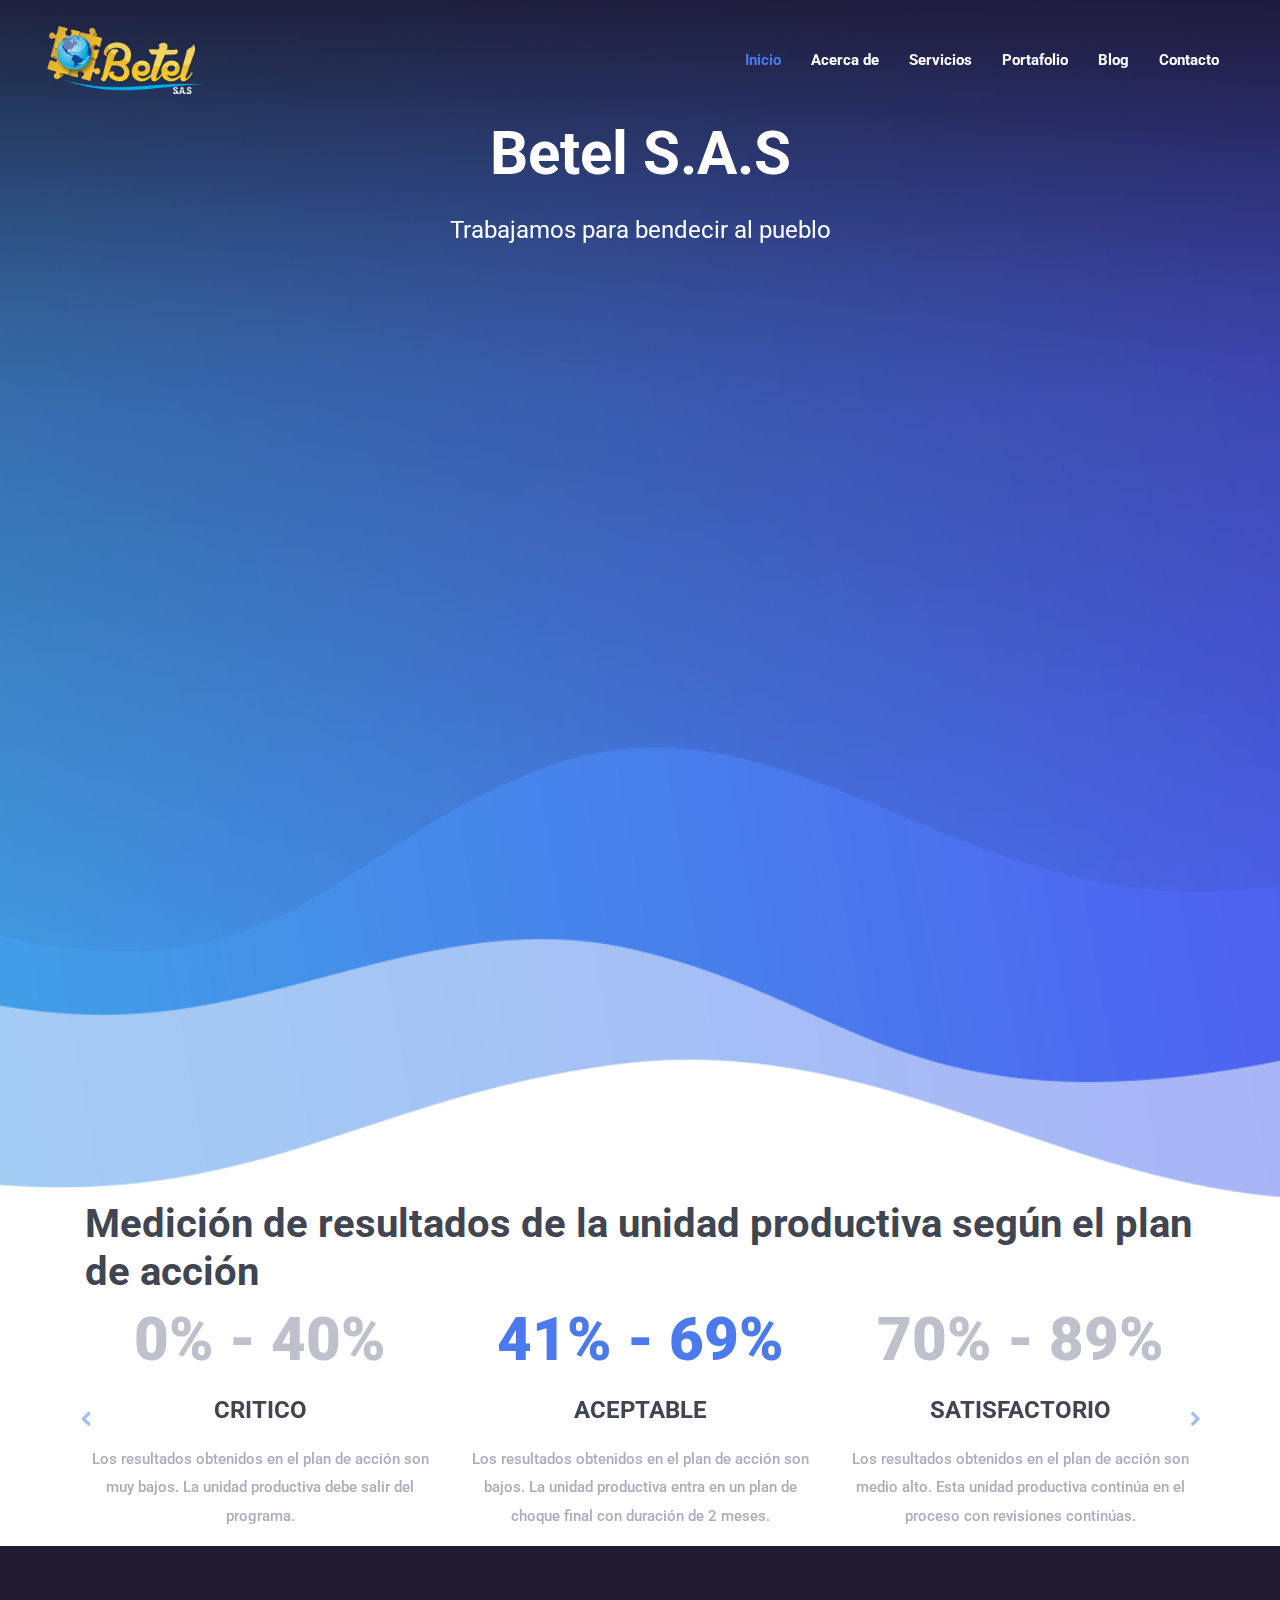
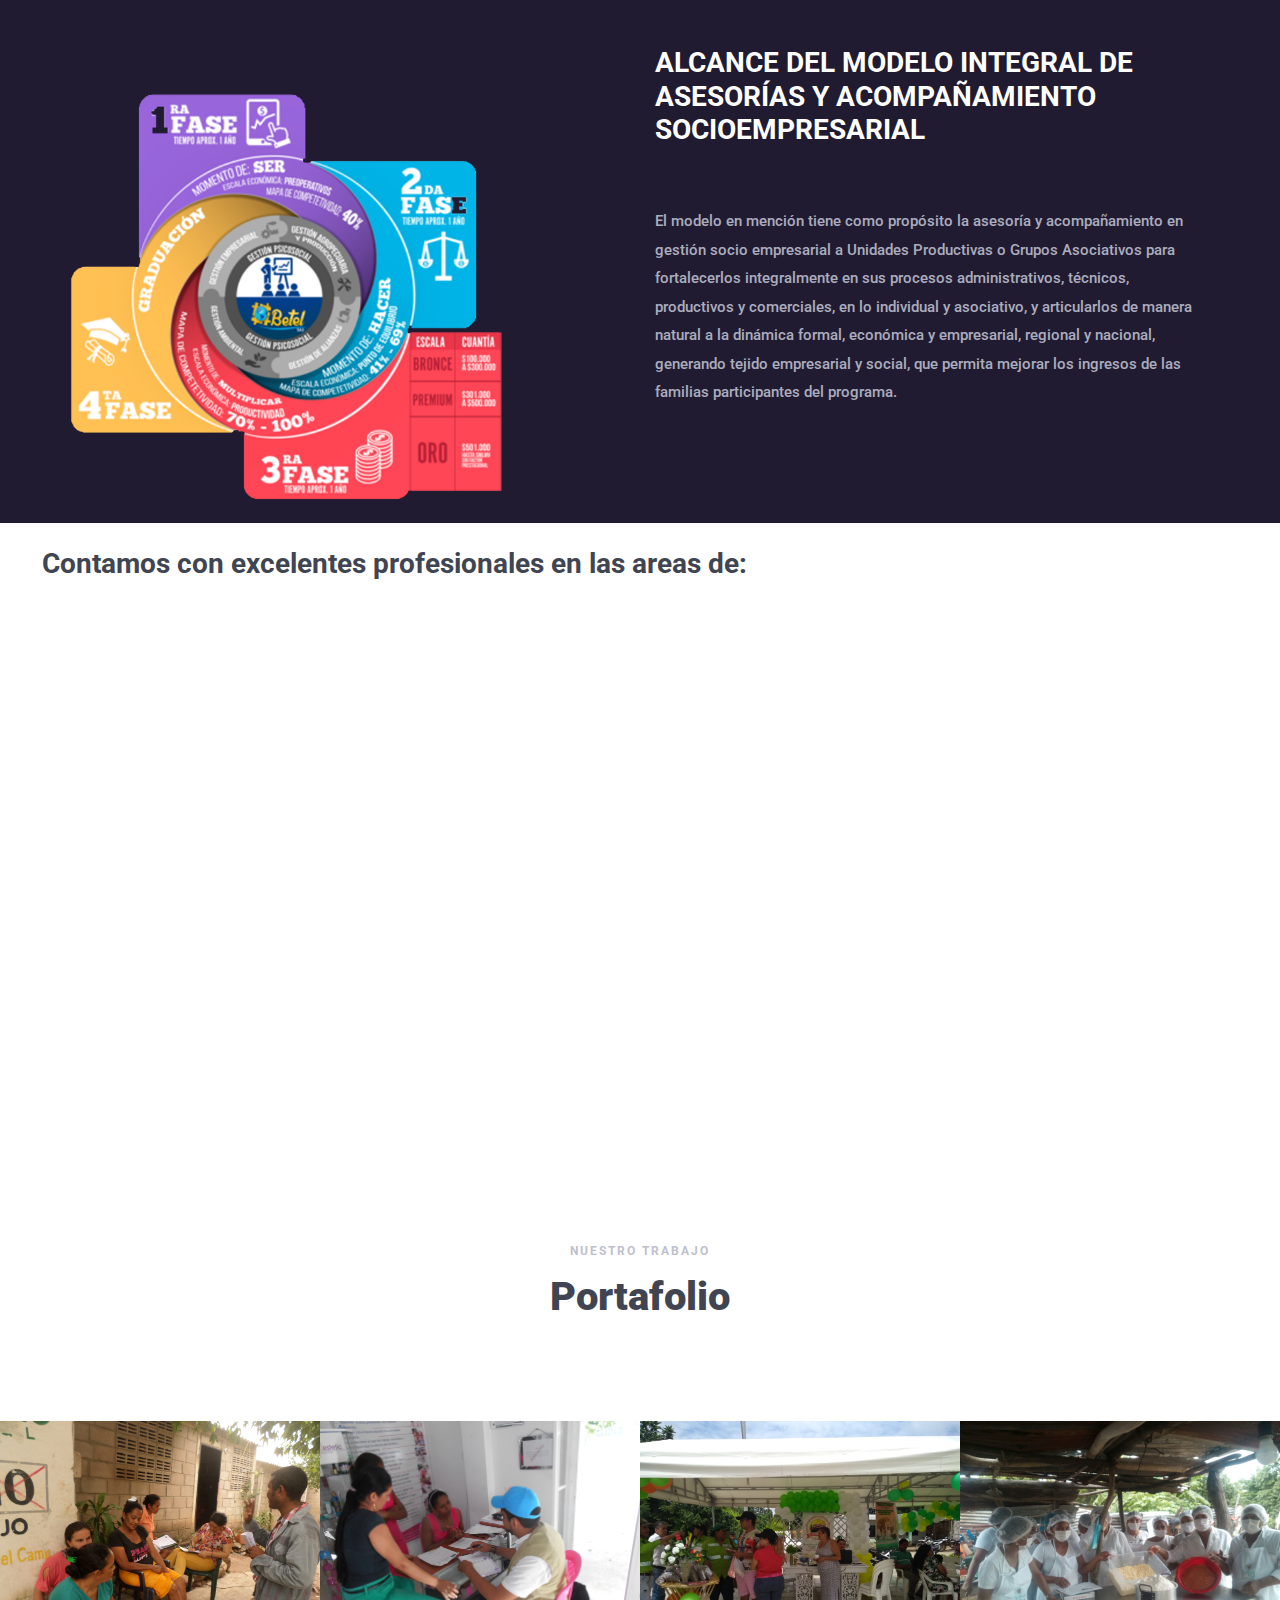
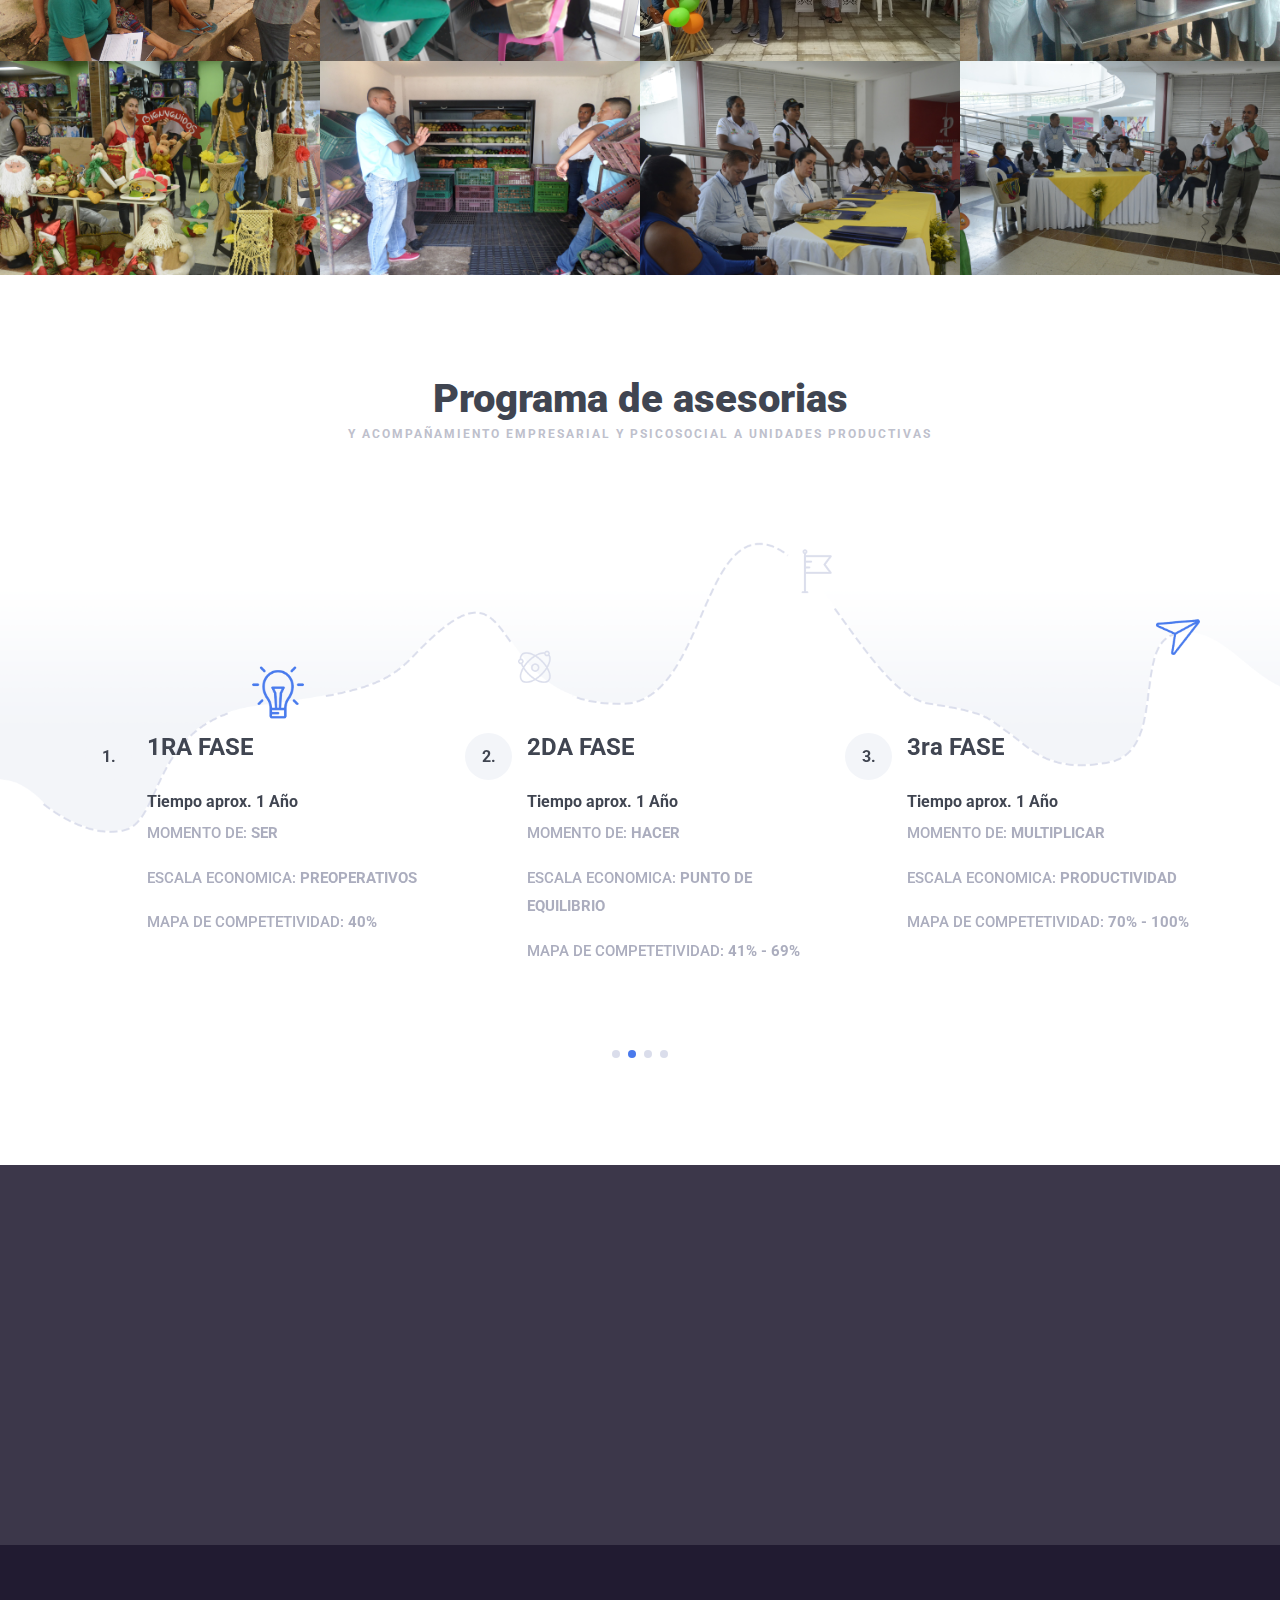
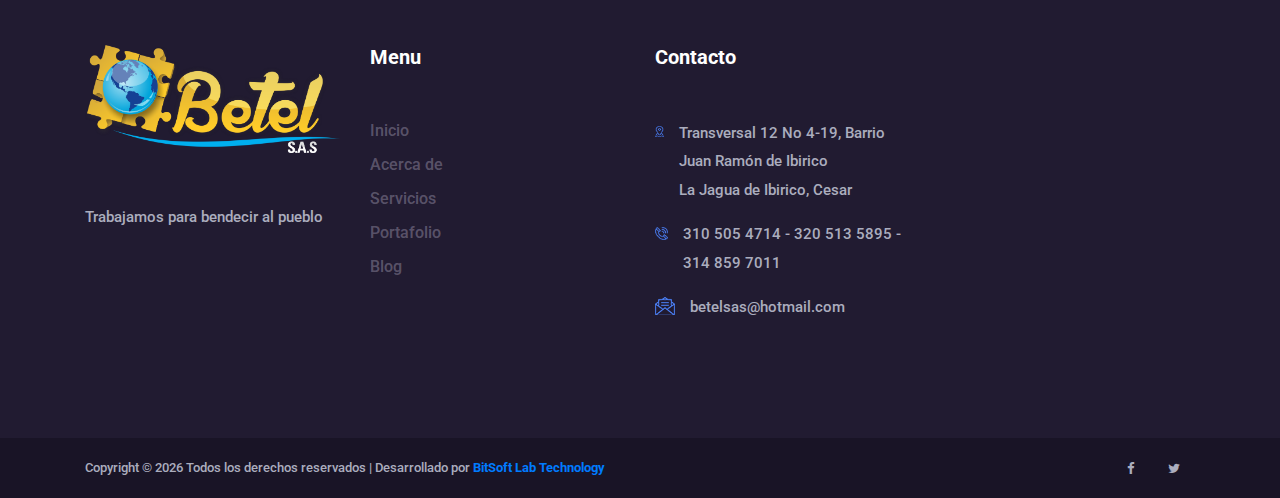
<file: index.html>
<!DOCTYPE html>
<html lang="en">

<head>
    <meta charset="UTF-8">
    <meta name="description" content="">
    <meta http-equiv="X-UA-Compatible" content="IE=edge">
    <meta name="viewport" content="width=device-width, initial-scale=1, shrink-to-fit=no">
    <title>Betel S.A.S</title>
    <link rel="icon" href="img/core-img/faviconn.ico">
    <link href="style.css" rel="stylesheet">
    <link href="css/responsive.css" rel="stylesheet">
</head>

<body>
    <div id="preloader">
        <div class="mosh-preloader"></div>
    </div>
    <header class="header_area clearfix">
        <div class="container-fluid h-100">
            <div class="row h-100">
                <div class="col-12 h-100">
                    <div class="menu_area h-100">
                        <nav class="navbar h-100 navbar-expand-lg align-items-center">
                            <a class="navbar-brand" href="index.html"><img src="img/core-img/logo.png" alt="logo"
                                    width="160px" height="26px"></a>
                            <button class="navbar-toggler" type="button" data-toggle="collapse"
                                data-target="#mosh-navbar" aria-controls="mosh-navbar" aria-expanded="false"
                                aria-label="Toggle navigation"><span class="navbar-toggler-icon"></span></button>
                            <div class="collapse navbar-collapse justify-content-end" id="mosh-navbar">
                                <ul class="navbar-nav animated" id="nav">
                                    <li class="nav-item active"><a class="nav-link" href="index.html">Inicio</a></li>
                                    <li class="nav-item"><a class="nav-link" href="about.html">Acerca de</a></li>
                                    <li class="nav-item"><a class="nav-link" href="services.html">Servicios</a></li>
                                    <li class="nav-item"><a class="nav-link" href="portfolio.html">Portafolio</a></li>
                                    <li class="nav-item"><a class="nav-link" href="blog.html">Blog</a></li>
                                    <li class="nav-item"><a class="nav-link" href="contact.html">Contacto</a></li>
                                </ul>

                            </div>
                        </nav>
                    </div>
                </div>
            </div>
        </div>
    </header>
    <section class="welcome_area clearfix" id="home" style="background-image: url(img/bg-img/welcome-bg.png)">
        <div class="hero-slides owl-carousel">

            <div class="hero-slide-content text-center">
                <h2>Betel S.A.S</h2>
                <h4>Trabajamos para bendecir al pueblo</h4>
                <iframe class="slide-img" width="80%" height="600"
                    src="https://www.youtube.com/embed/2bzjErr1TJM?controls=0" frameborder="0"
                    allow="accelerometer; autoplay; encrypted-media; gyroscope; picture-in-picture"
                    allowfullscreen></iframe>
            </div>

        </div>
    </section>
    <section class="mosh-service-area clearfix">
        <div class="container">
            <h1>Medición de resultados de la unidad productiva según el plan de acción</h1>
            <div class="row">
                <div class="col-12">
                    <div class="mosh-service-slides owl-carousel">
                        <div class="single-service-area text-center">
                            <h2>0% - 40%</h2>
                            <h4>CRITICO</h4>
                            <p>Los resultados obtenidos en el plan de acción son muy bajos. La unidad productiva debe
                                salir del programa.</p>
                        </div>
                        <div class="single-service-area text-center">
                            <h2>41% - 69%</h2>
                            <h4>ACEPTABLE</h4>
                            <p>Los resultados obtenidos en el plan de acción son bajos. La unidad productiva entra en un
                                plan de choque final con duración de 2 meses.</p>
                        </div>
                        <div class="single-service-area text-center">
                            <h2>70% - 89%</h2>
                            <h4>SATISFACTORIO</h4>
                            <p>Los resultados obtenidos en el plan de acción son medio alto. Esta unidad productiva
                                continúa en el proceso con revisiones continúas.</p>
                        </div>
                        <div class="single-service-area text-center">
                            <h2>90% - 100%</h2>
                            <h4>EXCELENTE</h4>
                            <p>Los resultados obtenidos en el plan de acción son altos. Esta unidad debe mantener su
                                nivel de calificación para ser promovida a la siguiente fase.</p>
                        </div>


                    </div>
                </div>
                
            </div>
        </div>
    </section>
   
    <section class="mosh-features-area section_padding_100 clearfix">
        <div class="container">
            <div class="row justify-content-end">
                <div class="col-12 col-md-6">
                    <div class="section-heading">
                        
                        <h3>ALCANCE DEL MODELO INTEGRAL DE ASESORÍAS Y ACOMPAÑAMIENTO SOCIOEMPRESARIAL</h3>
                    </div>
                    <div class="features-content">
                        <p>El modelo en mención tiene como propósito la asesoría y
                            acompañamiento en gestión socio empresarial a Unidades
                            Productivas o Grupos Asociativos para fortalecerlos
                            integralmente en sus procesos administrativos, técnicos,
                            productivos y comerciales, en lo individual y asociativo, y
                            articularlos de manera natural a la dinámica formal,
                            económica y empresarial, regional y nacional, generando
                            tejido empresarial y social, que permita mejorar los ingresos
                            de las familias participantes del programa.</p>

                    </div>
                </div>
            </div>
        </div>
        <div class="features-img">
            <img src="img/bg-img/features.png" alt="">
        </div>
    </section>
    <br>
    <h3>&nbsp &nbsp &nbsp Contamos con excelentes profesionales en las areas de: </h3>
    <br>
    <section class="mosh-more-services-area d-sm-flex clearfix">
        
        <div class="single-more-service-area">
            <div class="more-service-content text-center wow fadeInUp" data-wow-delay=".1s">
                <img src="img/core-img/presentation.png" alt="">
                <h4>Sistemas e Informatica</h4>
                <p>Mantenimiento a computadores, montaje de software, capacitaciones en informatica.</p>
            </div>
        </div>
        <div class="single-more-service-area">
            <div class="more-service-content text-center wow fadeInUp" data-wow-delay=".4s">
                <img src="img/core-img/analysis.png" alt="">
                <h4>Administración</h4>
                <p>Contable y Financieras</p>
            </div>
        </div>
        <div class="single-more-service-area">
            <div class="more-service-content text-center wow fadeInUp" data-wow-delay=".7s">
                <img src="img/core-img/edit.png" alt="">
                <h4>Ingeniería</h4>
                <p>Ambientales (Seguridad industrial, salud ocupacional, PGIRS, gestión ambiental, inventarios forestales)</p>
            </div>
        </div>
        <div class="single-more-service-area">
            <div class="more-service-content text-center wow fadeInUp" data-wow-delay="1s">
                <img src="img/core-img/presentation.png" alt="">
                <h4>Comercial</h4>
                <p>Imagen corporativa, estrategia comercial, estrategia publicitaria.</p>
            </div>
        </div>
    </section>
    <section class="mosh-portfolio-area section_padding_100_0 clearfix">
        <div class="container">
            <div class="row">
                <div class="col-12">
                    <div class="section-heading text-center">
                        <p>Nuestro trabajo</p>
                        <h2>Portafolio</h2>
                    </div>
                </div>
            </div>
        </div>


        <div class="mosh-portfolio">
            <div class="single_gallery_item gd">
                <img src="img/portfolio-img/1.jpg" alt="">
                <div class="gallery-hover-overlay d-flex align-items-center justify-content-center">
                    <div class="port-hover-text text-center">
                        <h4>Betel S.A.S</h4>
                        <a href="#">Trabajamos para bendecir al pueblo</a>
                    </div>
                </div>
            </div>
            <div class="single_gallery_item bi">
                <img src="img/portfolio-img/2.jpg" alt="">
                <div class="gallery-hover-overlay d-flex align-items-center justify-content-center">
                    <div class="port-hover-text text-center">
                        <h4>Betel S.A.S</h4>
                        <a href="#">Trabajamos para bendecir al pueblo</a>
                    </div>
                </div>
            </div>
            <div class="single_gallery_item gd bi">
                <img src="img/portfolio-img/3.jpg" alt="">
                <div class="gallery-hover-overlay d-flex align-items-center justify-content-center">
                    <div class="port-hover-text text-center">
                        <h4>Betel S.A.S</h4>
                        <a href="#">Trabajamos para bendecir al pueblo</a>
                    </div>
                </div>
            </div>
            <div class="single_gallery_item pho">
                <img src="img/portfolio-img/4.jpg" alt="">
                <div class="gallery-hover-overlay d-flex align-items-center justify-content-center">
                    <div class="port-hover-text text-center">
                        <h4>Betel S.A.S</h4>
                        <a href="#">Trabajamos para bendecir al pueblo</a>
                    </div>
                </div>
            </div>
            <div class="single_gallery_item pho">
                <img src="img/portfolio-img/5.jpg" alt="">
                <div class="gallery-hover-overlay d-flex align-items-center justify-content-center">
                    <div class="port-hover-text text-center">
                        <<h4>Betel S.A.S</h4>
                        <a href="#">Trabajamos para bendecir al pueblo</a>
                    </div>
                </div>
            </div>
            <div class="single_gallery_item wd pc">
                <img src="img/portfolio-img/6.jpg" alt="">
                <div class="gallery-hover-overlay d-flex align-items-center justify-content-center">
                    <div class="port-hover-text text-center">
                        <h4>Betel S.A.S</h4>
                        <a href="#">Trabajamos para bendecir al pueblo</a>
                    </div>
                </div>
            </div>
            <div class="single_gallery_item wd">
                <img src="img/portfolio-img/7.jpg" alt="">
                <div class="gallery-hover-overlay d-flex align-items-center justify-content-center">
                    <div class="port-hover-text text-center">
                        <h4>Betel S.A.S</h4>
                        <a href="#">Trabajamos para bendecir al pueblo</a>
                    </div>
                </div>
            </div>
            <div class="single_gallery_item pc">
                <img src="img/portfolio-img/8.jpg" alt="">
                <div class="gallery-hover-overlay d-flex align-items-center justify-content-center">
                    <div class="port-hover-text text-center">
                        <h4>Betel S.A.S</h4>
                        <a href="#">Trabajamos para bendecir al pueblo</a>
                    </div>
                </div>
            </div>
        </div>
    </section>
    <section class="mosh-workflow-area section_padding_100_0 clearfix">
        <div class="container">
            <div class="row">
                <div class="col-12">
                    <div class="section-heading text-center mb-0">
                        <h2>Programa de asesorias</h2>
                        <p>y acompañamiento empresarial y psicosocial a unidades productivas</p>

                    </div>
                </div>
            </div>
        </div>

        <div class="workflow-img">
            <img src="img/core-img/work-progress.png" alt="">
        </div>

        <div class="workflow-slides-area">
            <div class="container">
                <div class="row">
                    <div class="col-12">
                        <div class="mosh-workflow-slides owl-carousel">
                            <div class="single-workflow-area d-flex">
                                <h2>1.</h2>
                                <div class="workflow-content ml-15">
                                    <h4>1RA FASE</h4>
                                    <h6>Tiempo aprox. 1 Año</h6>
                                    <p>MOMENTO DE: <b>SER</b></p>
                                    <p>ESCALA ECONOMICA: <b>PREOPERATIVOS</b></p>
                                    <p>MAPA DE COMPETETIVIDAD: <b>40%</b></p>
                                </div>
                            </div>
                            <div class="single-workflow-area d-flex">
                                <h2>2.</h2>
                                <div class="workflow-content ml-15">
                                    <h4>2DA FASE</h4>
                                    <h6>Tiempo aprox. 1 Año</h6>
                                    <p>MOMENTO DE: <b>HACER</b></p>
                                    <p>ESCALA ECONOMICA: <b>PUNTO DE EQUILIBRIO</b></p>
                                    <p>MAPA DE COMPETETIVIDAD: <b>41% - 69%</b></p>
                                </div>
                            </div>
                            <div class="single-workflow-area d-flex">
                                <h2>3.</h2>
                                <div class="workflow-content ml-15">
                                    <h4>3ra FASE</h4>
                                    <h6>Tiempo aprox. 1 Año</h6>
                                    <p>MOMENTO DE: <b>MULTIPLICAR</b></p>
                                    <p>ESCALA ECONOMICA: <b>PRODUCTIVIDAD</b></p>
                                    <p>MAPA DE COMPETETIVIDAD: <b>70% - 100%</b></p>
                                </div>
                            </div>
                            <div class="single-workflow-area d-flex">
                                <h2>4.</h2>
                                <div class="workflow-content ml-15">
                                    <h4>4ta FASE</h4>
                                    <h6>GRADUACIÓN</h6>
                                </div>
                            </div>
                        </div>
                    </div>
                </div>
            </div>
        </div>
    </section>
    <section class="mosh-call-to-action-area bg-img bg-overlay section_padding_100"
        style="background-image: url(img/bg-img/cta.jpg);">
        <div class="container">
            <div class="row">
                <div class="col-12">
                    <div class="cta-content text-center wow fadeIn" data-wow-delay="0.5s">
                        <div class="section-heading">
                            <p>Danos una oportunidad</p>
                            <h2>¿Estas listo?</h2>
                            <a href="contact.html" class="btn mosh-btn">Contactanos</a>
                        </div>
                    </div>
                </div>
            </div>
        </div>
    </section>
    <footer class="footer-area clearfix">
        <div class="top-footer-area section_padding_100_0">
            <div class="container">
                <div class="row">
                    <div class="col-12 col-sm-6 col-lg-3">
                        <div class="single-footer-widget mb-100">
                            <a href="#" class="mb-50 d-block"><img src="img/core-img/logo.png" alt=""></a>
                            <p>Trabajamos para bendecir al pueblo</p>
                        </div>
                    </div>
                    <div class="col-12 col-sm-6 col-lg-3">
                        <div class="single-footer-widget mb-100">
                            <h5>Menu</h5>
                            <ul>
                                <li><a href="index.html">Inicio</a></li>
                                <li><a href="about.html">Acerca de</a></li>
                                <li><a href="services.html">Servicios</a></li>
                                <li><a href="portfolio.html">Portafolio</a></li>
                                <li><a href="blog.html">Blog</a></li>
                            </ul>
                        </div>
                    </div>

                    <div class="col-12 col-sm-6 col-lg-3">
                        <div class="single-footer-widget mb-100">
                            <h5>Contacto</h5>
                            <div class="footer-single-contact-info d-flex">
                                <div class="contact-icon">
                                    <img src="img/core-img/map.png" alt="">
                                </div>
                                <p>Transversal 12 No 4-19, Barrio Juan Ramón de Ibirico<br>La Jagua de Ibirico, Cesar
                                </p>
                            </div>
                            <div class="footer-single-contact-info d-flex">
                                <div class="contact-icon">
                                    <img src="img/core-img/call.png" alt="">
                                </div>
                                <p>310 505 4714 - 320 513 5895 -
                                    314 859 7011</p>
                            </div>
                            <div class="footer-single-contact-info d-flex">
                                <div class="contact-icon">
                                    <img src="img/core-img/message.png" alt="">
                                </div>
                                <p>betelsas@hotmail.com</p>
                            </div>
                        </div>
                    </div>
                </div>
            </div>
        </div>
        <div class="footer-bottom-area">
            <div class="container h-100">
                <div class="row h-100">
                    <div class="col-12 h-100">
                        <div class="footer-bottom-content h-100 d-md-flex justify-content-between align-items-center">
                            <div class="copyright-text">
                                <p>
                                    <!-- Link back to Colorlib can't be removed. Template is licensed under CC BY 3.0. -->
                                    Copyright &copy;
                                    <script>document.write(new Date().getFullYear());</script> Todos los derechos
                                    reservados | Desarrollado por <a href="https://www.bitsoftlab.com"
                                        target="_blank">BitSoft Lab Technology</a>
                                    <!-- Link back to Colorlib can't be removed. Template is licensed under CC BY 3.0. -->
                                </p>
                            </div>
                            <div class="footer-social-info">
                                <a href="#"><i class="fa fa-facebook" aria-hidden="true"></i></a>
                                <a href="#"><i class="fa fa-twitter" aria-hidden="true"></i></a>
                                <!--<a href="#"><i class="fa fa-pinterest" aria-hidden="true"></i></a>
                                <a href="#"><i class="fa fa-dribbble" aria-hidden="true"></i></a>
                                <a href="#"><i class="fa fa-behance" aria-hidden="true"></i></a>
                                <a href="#"><i class="fa fa-linkedin" aria-hidden="true"></i></a>-->
                            </div>
                        </div>
                    </div>
                </div>
            </div>
        </div>
    </footer>
    <script src="js/jquery-2.2.4.min.js"></script>
    <script src="js/popper.min.js"></script>
    <script src="js/bootstrap.min.js"></script>
    <script src="js/plugins.js"></script>
    <script src="js/active.js"></script>
</body>

</html>
</file>
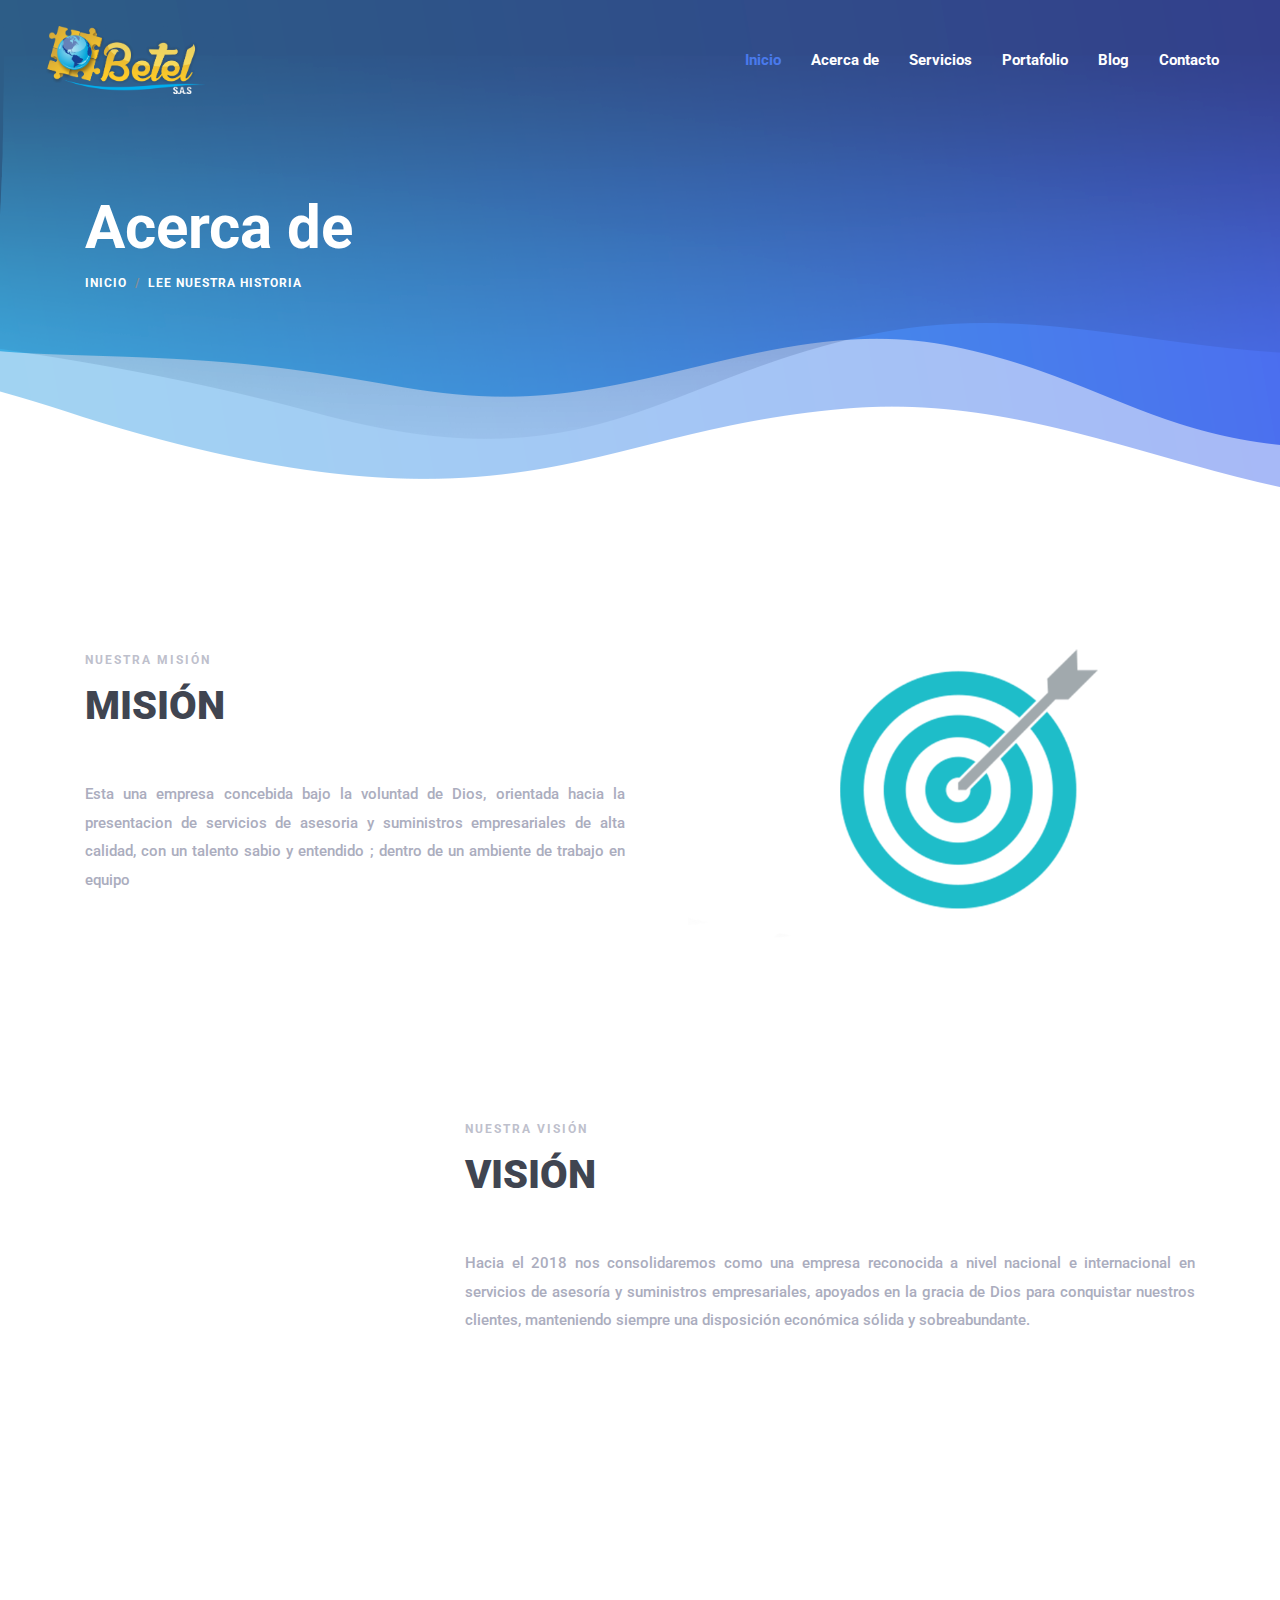
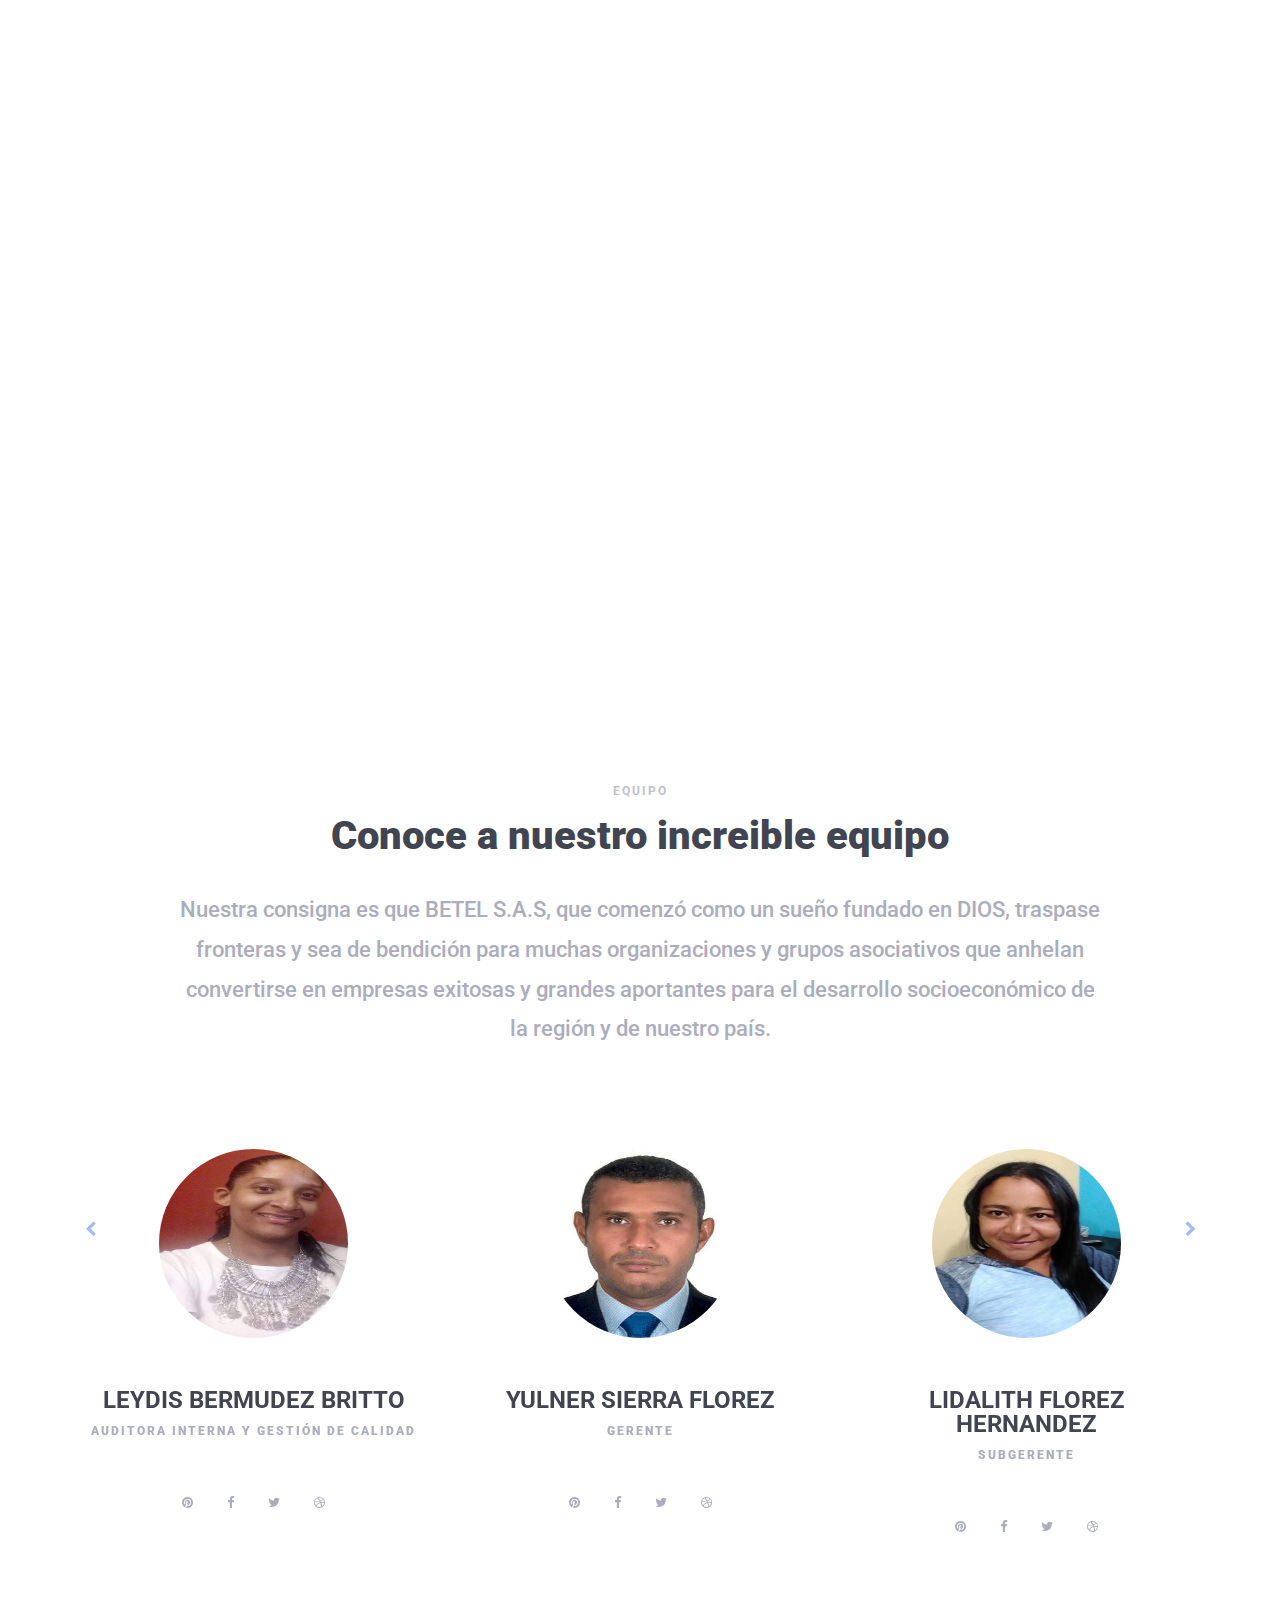
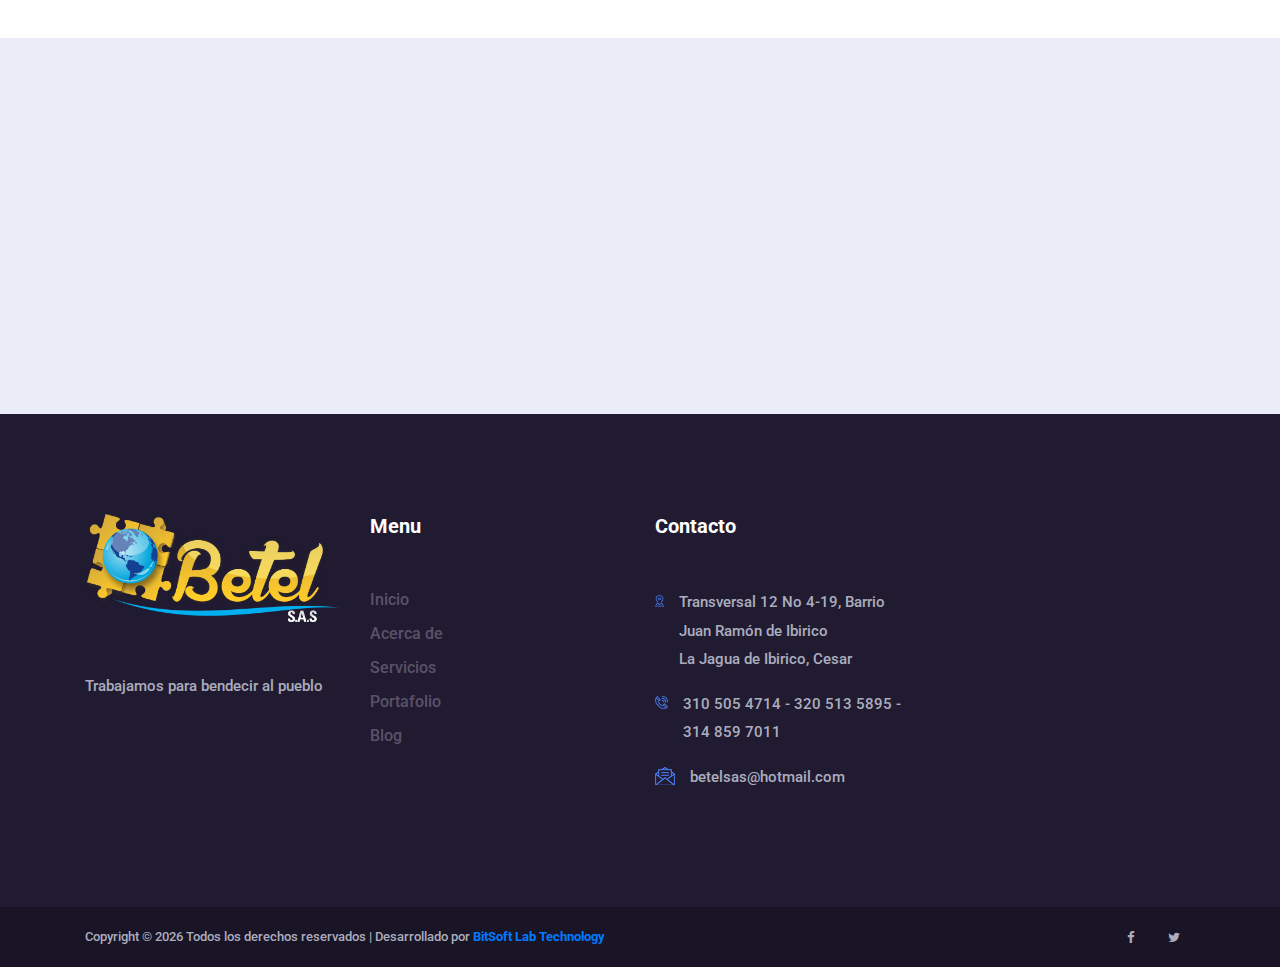
<file: about.html>
<!DOCTYPE html>
<html lang="en">

<head>
    <meta charset="UTF-8">
    <meta name="description" content="">
    <meta http-equiv="X-UA-Compatible" content="IE=edge">
    <meta name="viewport" content="width=device-width, initial-scale=1, shrink-to-fit=no">
    <!-- The above 4 meta tags *must* come first in the head; any other head content must come *after* these tags -->

    <!-- Title -->
    <title>Betel S.A.S</title>

    <!-- Favicon -->
    <link rel="icon" href="img/core-img/faviconn.ico">

    <!-- Core Stylesheet -->
    <link href="style.css" rel="stylesheet">

    <!-- Responsive CSS -->
    <link href="css/responsive.css" rel="stylesheet">

</head>

<body>
    <!-- ***** Preloader Start ***** -->
    <div id="preloader">
        <div class="mosh-preloader"></div>
    </div>

    <!-- ***** Header Area Start ***** -->
    <header class="header_area">
        <div class="container-fluid h-100">
            <div class="row h-100">
                <!-- Menu Area Start -->
                <div class="col-12 h-100">
                    <div class="menu_area h-100">
                        <nav class="navbar h-100 navbar-expand-lg align-items-center">
                            <!-- Logo -->
                            <a class="navbar-brand" href="index.html"><img src="img/core-img/logo.png" alt="logo"
                                    width="160px" height="26px"></a>

                            <!-- Menu Area -->
                            <button class="navbar-toggler" type="button" data-toggle="collapse"
                                data-target="#mosh-navbar" aria-controls="mosh-navbar" aria-expanded="false"
                                aria-label="Toggle navigation"><span class="navbar-toggler-icon"></span></button>

                            <div class="collapse navbar-collapse justify-content-end" id="mosh-navbar">
                                <ul class="navbar-nav animated" id="nav">
                                    <li class="nav-item active"><a class="nav-link" href="index.html">Inicio</a></li>
                                    <li class="nav-item"><a class="nav-link" href="about.html">Acerca de</a></li>
                                    <li class="nav-item"><a class="nav-link" href="services.html">Servicios</a></li>
                                    <li class="nav-item"><a class="nav-link" href="portfolio.html">Portafolio</a></li>
                                    <li class="nav-item"><a class="nav-link" href="blog.html">Blog</a></li>
                                    <li class="nav-item"><a class="nav-link" href="contact.html">Contacto</a></li>
                                </ul>

                            </div>
                        </nav>
                    </div>
                </div>
            </div>
        </div>
    </header>
    <!-- ***** Header Area End ***** -->

    <!-- ***** Breadcumb Area Start ***** -->
    <div class="mosh-breadcumb-area" style="background-image: url(img/core-img/breadcumb.png);">
        <div class="container h-100">
            <div class="row h-100 align-items-center">
                <div class="col-12">
                    <div class="bradcumbContent">
                        <h2>Acerca de</h2>
                        <nav aria-label="breadcrumb">
                            <ol class="breadcrumb">
                                <li class="breadcrumb-item"><a href="#">Inicio</a></li>
                                <li class="breadcrumb-item active" aria-current="page">Lee nuestra historia</li>
                            </ol>
                        </nav>
                    </div>
                </div>
            </div>
        </div>
    </div>
    <!-- ***** Breadcumb Area End ***** -->

    <!-- ***** About Us Area Start ***** -->
    <section class="mosh-aboutUs-area section_padding_100_0">
        <div class="container">
            <div class="row align-items-center">
                <div class="col-12 col-md-6">
                    <div class="mosh-about-us-content">
                        <div class="section-heading">
                            <p>Nuestra misión</p>
                            <h2>MISIÓN</h2>
                        </div>
                        <p align="justify">Esta una empresa concebida bajo la voluntad de Dios, orientada hacia la
                            presentacion de servicios de asesoria y suministros empresariales de alta calidad, con un
                            talento sabio y entendido ; dentro de un ambiente de trabajo en equipo</p>

                    </div>
                </div>
                <div class="col-12 col-md-6">
                    <div class="mosh-about-us-thumb wow fadeInUp" data-wow-delay="0.5s">
                        <img src="img/bg-img/headpiece.png" alt="">
                    </div>
                </div>
            </div>
        </div>
    </section>
    <!-- ***** About Us Area End ***** -->

    <!-- ***** Features Area Start ***** -->
    <section class="mosh-about-features-area section_padding_100">
        <div class="container">
            <div class="row align-items-center">

                <div class="col-12 col-md-4">
                    <div class="mosh-features-thumb wow fadeIn" data-wow-delay="0.5s">
                        <img src="img/bg-img/features-2.png" alt="">
                    </div>
                </div>

                <div class="col-12 col-md-8">
                    <div class="mosh-about-us-content">
                        <div class="section-heading">
                            <p>Nuestra visión</p>
                            <h2>VISIÓN</h2>
                        </div>
                        <p align="justify">Hacia el 2018 nos consolidaremos como una empresa reconocida a nivel nacional
                            e internacional en servicios de asesoría y suministros empresariales, apoyados en la gracia
                            de Dios para conquistar nuestros clientes, manteniendo siempre una disposición económica
                            sólida y sobreabundante.</p>

                    </div>
                </div>
            </div>
        </div>
    </section>
    <!-- ***** Features Area End ***** -->

    <!-- ***** Few Words Area Start ***** -->
    <section class="few-words-from-ceo d-md-flex">
        <div class="few-words-contents d-flex align-items-center justify-content-center wow fadeInLeftBig"
            data-wow-delay="0.1s">
            <div class="container-fluid">
                <div class="rowjustify-content-center">
                    <div class="col-12 col-md-11 col-lg-9 col-xl-7">
                        <div class="few-words-text">
                            <div class="section-heading">
                                <p>RESEÑA HISTORICA</p>
                                <h2>RESEÑA HISTORICA</h2>
                            </div>
                            <p class="historia">la empresa ASESORIAS Y SUMINISTROS EMPRESARIALES “BETEL” S.A.S, fue
                                creada por acta de constitución No 001 el 10 de Enero del año 2012 y formalizada en
                                cámara de comercio el 1° de Febrero de 2012 con Numero de matricula 104477 y el Nit
                                900497890 – 6. Esta empresa surgió bajo la necesidad de evidenciar la escasa motivación
                                hacia el empresarismo en el Departamento del CESAR y más especialmente hacia los
                                Municipios localizados en la zona de influencia minera (La Jagua de Ibirico, la loma,
                                Becerril, Codazzi, etc.), en donde un equipo de profesionales decidieron organizarse con
                                el ánimo de contribuir al fomento y desarrollo empresarial del Cesar y de Colombia, pues
                                se ha demostrado, que a través del empresarismo las comunidades pueden mejorar su
                                calidad de vida y los países pueden alcanzar un mayor grado de desarrollo. </p>
                        </div>
                    </div>
                </div>
            </div>
        </div>
        <div class="few-words-thumb bg-img wow fadeInRightBig" data-wow-delay="1.1s"
            style="background-image: url(img/bg-img/cta-2.jpg);"></div>
    </section>
    <!-- ***** Few Words Area End ***** -->

    <!-- ***** Team Area Start ***** -->
    <section class="mosh-team-area section_padding_100">
        <div class="container">
            <div class="row justify-content-center">
                <div class="col-12 col-md-10">
                    <div class="section-heading text-center">
                        <p>Equipo</p>
                        <h2>Conoce a nuestro increible equipo</h2>
                        <h5 class="mt-30">Nuestra consigna es que BETEL S.A.S, que comenzó como un sueño fundado en
                            DIOS, traspase fronteras y sea de bendición para muchas organizaciones y grupos asociativos que anhelan
                            convertirse en empresas exitosas y grandes aportantes para el desarrollo socioeconómico de
                            la
                            región y de nuestro país.</h5>
                    </div>
                </div>
            </div>

            <div class="row">
                <div class="col-12">
                    <div class="mosh-team-slides owl-carousel">
                        <!-- Single Team Slide -->
                        <div class="single-team-slide text-center">
                            <!-- Thumbnail -->
                            <div class="team-thumbnail">
                                <img src="img/bg-img/c-1.jpeg" alt="">
                            </div>
                            <!-- Meta Info -->
                            <div class="team-meta-info">
                                <h4>YULNER SIERRA FLOREZ</h4>
                                <span>Gerente</span>

                            </div>
                            <!-- Social Info -->
                            <div class="team-social-info">
                                <a href="#"><i class="fa fa-pinterest" aria-hidden="true"></i></a>
                                <a href="#"><i class="fa fa-facebook" aria-hidden="true"></i></a>
                                <a href="#"><i class="fa fa-twitter" aria-hidden="true"></i></a>
                                <a href="#"><i class="fa fa-dribbble" aria-hidden="true"></i></a>
                            </div>
                        </div>
                        <!-- Single Team Slide -->
                        <div class="single-team-slide text-center">
                            <!-- Thumbnail -->
                            <div class="team-thumbnail">
                                <img src="img/bg-img/c-2.jpeg" alt="">
                            </div>
                            <!-- Meta Info -->
                            <div class="team-meta-info">
                                <h4>LIDALITH FLOREZ HERNANDEZ</h4>
                                <span>Subgerente</span>

                            </div>
                            <!-- Social Info -->
                            <div class="team-social-info">
                                <a href="#"><i class="fa fa-pinterest" aria-hidden="true"></i></a>
                                <a href="#"><i class="fa fa-facebook" aria-hidden="true"></i></a>
                                <a href="#"><i class="fa fa-twitter" aria-hidden="true"></i></a>
                                <a href="#"><i class="fa fa-dribbble" aria-hidden="true"></i></a>
                            </div>
                        </div>
                        <!-- Single Team Slide -->
                        <div class="single-team-slide text-center">
                            <!-- Thumbnail -->
                            <div class="team-thumbnail">
                                <img src="img/bg-img/c-3.jpeg" alt="">
                            </div>
                            <!-- Meta Info -->
                            <div class="team-meta-info">
                                <h4>YURLIS SIERRA FLOREZ</h4>
                                <span>Tesorera</span>

                            </div>
                            <!-- Social Info -->
                            <div class="team-social-info">
                                <a href="#"><i class="fa fa-pinterest" aria-hidden="true"></i></a>
                                <a href="#"><i class="fa fa-facebook" aria-hidden="true"></i></a>
                                <a href="#"><i class="fa fa-twitter" aria-hidden="true"></i></a>
                                <a href="#"><i class="fa fa-dribbble" aria-hidden="true"></i></a>
                            </div>
                        </div>
                        <!-- Single Team Slide -->
                        <div class="single-team-slide text-center">
                            <!-- Thumbnail -->
                            <div class="team-thumbnail">
                                <img src="img/bg-img/ceo.jpeg" alt="">
                            </div>
                            <!-- Meta Info -->
                            <div class="team-meta-info">
                                <h4>LEYDIS BERMUDEZ BRITTO</h4>
                                <span>Auditora interna y gestión de calidad</span>

                            </div>
                            <!-- Social Info -->
                            <div class="team-social-info">
                                <a href="#"><i class="fa fa-pinterest" aria-hidden="true"></i></a>
                                <a href="#"><i class="fa fa-facebook" aria-hidden="true"></i></a>
                                <a href="#"><i class="fa fa-twitter" aria-hidden="true"></i></a>
                                <a href="#"><i class="fa fa-dribbble" aria-hidden="true"></i></a>
                            </div>
                        </div>
                    </div>
                </div>
            </div>
        </div>
    </section>
    <!-- ***** Features Area Start ***** -->

    <section class="mosh-subscribe-newsletter-area bg-img bg-overlay-white section_padding_100"
        style="background-image: url(img/bg-img/cta.jpg);">
        <div class="container">
            <div class="row">
                <div class="col-12">
                    <div class="subscribe-newsletter-content text-center wow fadeIn" data-wow-delay="0.5s">
                        <p>¿Quieres enteraraste de nuestros ultimos proyectos?</p>
                        <h2>Subscribete a nuestra hoja informativa</h2>
                        <form action="#">
                            <input type="email" name="email" id="Email" placeholder="Ingresa tu E-mail aqui">
                            <button type="submit">Subscribirse</button>
                        </form>
                    </div>
                </div>
            </div>
        </div>
    </section>

    <!-- ***** Footer Area Start ***** -->
    <footer class="footer-area clearfix">
        <!-- Top Fotter Area -->
        <div class="top-footer-area section_padding_100_0">
            <div class="container">
                <div class="row">
                    <div class="col-12 col-sm-6 col-lg-3">
                        <div class="single-footer-widget mb-100">
                            <a href="#" class="mb-50 d-block"><img src="img/core-img/logo.png" alt=""></a>
                            <p>Trabajamos para bendecir al pueblo</p>
                        </div>
                    </div>
                    <div class="col-12 col-sm-6 col-lg-3">
                        <div class="single-footer-widget mb-100">
                            <h5>Menu</h5>
                            <ul>
                                <ul>
                                    <li><a href="index.html">Inicio</a></li>
                                    <li><a href="about.html">Acerca de</a></li>
                                    <li><a href="services.html">Servicios</a></li>
                                    <li><a href="portfolio.html">Portafolio</a></li>
                                    <li><a href="blog.html">Blog</a></li>
                                </ul>
                            </ul>
                        </div>
                    </div>

                    <div class="col-12 col-sm-6 col-lg-3">
                        <div class="single-footer-widget mb-100">
                            <h5>Contacto</h5>
                            <div class="footer-single-contact-info d-flex">
                                <div class="contact-icon">
                                    <img src="img/core-img/map.png" alt="">
                                </div>
                                <p>Transversal 12 No 4-19, Barrio Juan Ramón de Ibirico<br>La Jagua de Ibirico, Cesar
                                </p>
                            </div>
                            <div class="footer-single-contact-info d-flex">
                                <div class="contact-icon">
                                    <img src="img/core-img/call.png" alt="">
                                </div>
                                <p>310 505 4714 - 320 513 5895 -
                                    314 859 7011</p>
                            </div>
                            <div class="footer-single-contact-info d-flex">
                                <div class="contact-icon">
                                    <img src="img/core-img/message.png" alt="">
                                </div>
                                <p>betelsas@hotmail.com</p>
                            </div>
                        </div>
                    </div>
                </div>
            </div>
        </div>
        <!-- Fotter Bottom Area -->
        <div class="footer-bottom-area">
            <div class="container h-100">
                <div class="row h-100">
                    <div class="col-12 h-100">
                        <div class="footer-bottom-content h-100 d-md-flex justify-content-between align-items-center">
                            <div class="copyright-text">
                                <p>
                                    <!-- Link back to Colorlib can't be removed. Template is licensed under CC BY 3.0. -->
                                    Copyright &copy;
                                    <script>document.write(new Date().getFullYear());</script> Todos los derechos
                                    reservados | Desarrollado por <a href="https://www.bitsoftlab.com"
                                        target="_blank">BitSoft Lab Technology</a>
                                    <!-- Link back to Colorlib can't be removed. Template is licensed under CC BY 3.0. -->
                                </p>
                            </div>
                            <div class="footer-social-info">
                                <a href="#"><i class="fa fa-facebook" aria-hidden="true"></i></a>
                                <a href="#"><i class="fa fa-twitter" aria-hidden="true"></i></a>
                                <!--<a href="#"><i class="fa fa-pinterest" aria-hidden="true"></i></a>
                                <a href="#"><i class="fa fa-dribbble" aria-hidden="true"></i></a>
                                <a href="#"><i class="fa fa-behance" aria-hidden="true"></i></a>
                                <a href="#"><i class="fa fa-linkedin" aria-hidden="true"></i></a>-->
                            </div>
                        </div>
                    </div>
                </div>
            </div>
        </div>
    </footer>
    <!-- ***** Footer Area End ***** -->

    <!-- jQuery-2.2.4 js -->
    <script src="js/jquery-2.2.4.min.js"></script>
    <!-- Popper js -->
    <script src="js/popper.min.js"></script>
    <!-- Bootstrap js -->
    <script src="js/bootstrap.min.js"></script>
    <!-- All Plugins js -->
    <script src="js/plugins.js"></script>
    <!-- Active js -->
    <script src="js/active.js"></script>
</body>

</html>
</file>
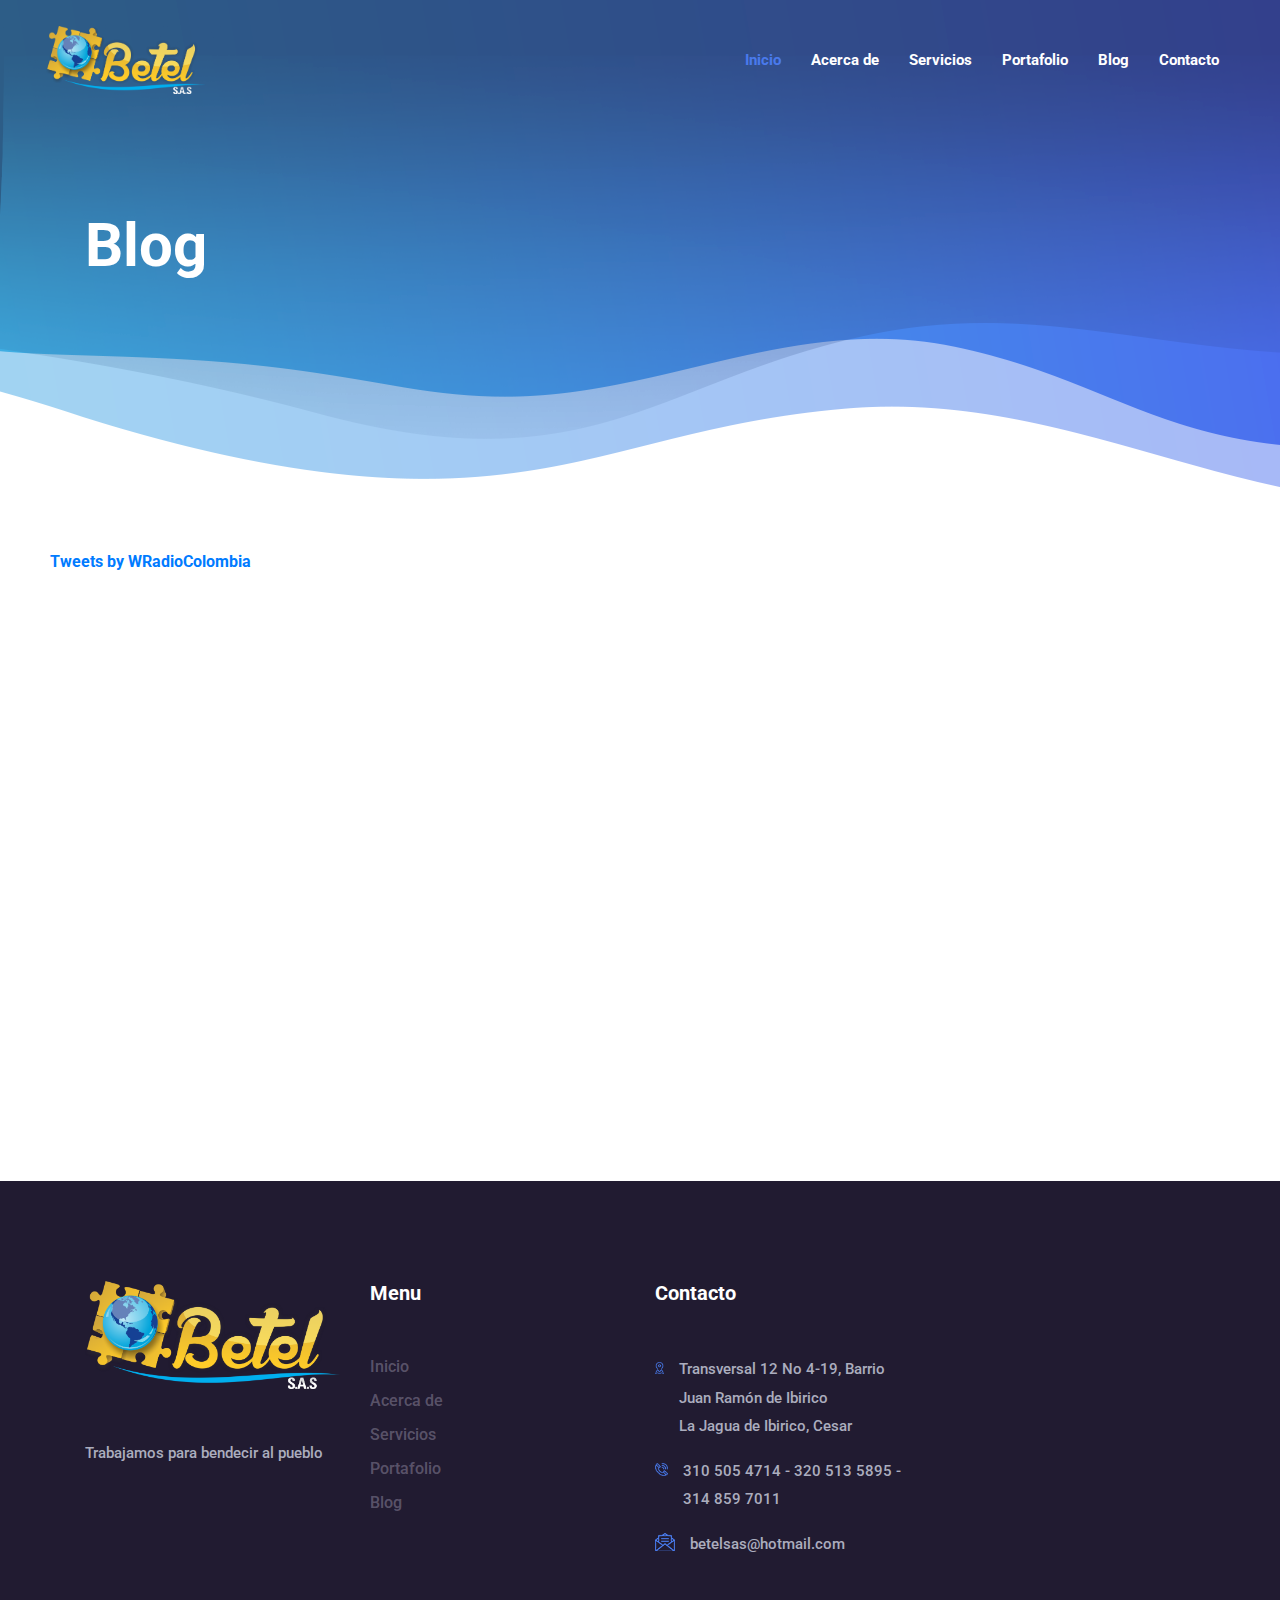
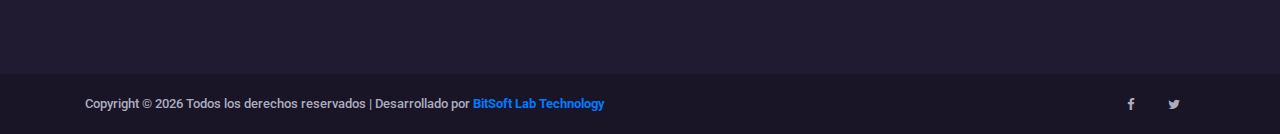
<file: blog.html>
<!DOCTYPE html>
<html lang="en">

<head>
    <meta charset="UTF-8">
    <meta name="description" content="">
    <meta http-equiv="X-UA-Compatible" content="IE=edge">
    <meta name="viewport" content="width=device-width, initial-scale=1, shrink-to-fit=no">
    <!-- The above 4 meta tags *must* come first in the head; any other head content must come *after* these tags -->

    <!-- Title -->
    <title>Betel S.A.S</title>

    <!-- Favicon -->
    <link rel="icon" href="img/core-img/faviconn.ico">

    <!-- Core Stylesheet -->
    <link href="style.css" rel="stylesheet">

    <!-- Responsive CSS -->
    <link href="css/responsive.css" rel="stylesheet">

</head>

<body>
    <!-- ***** Preloader Start ***** -->
    <div id="preloader">
        <div class="mosh-preloader"></div>
    </div>

    <!-- ***** Header Area Start ***** -->
    <header class="header_area">
        <div class="container-fluid h-100">
            <div class="row h-100">
                <!-- Menu Area Start -->
                <div class="col-12 h-100">
                    <div class="menu_area h-100">
                        <nav class="navbar h-100 navbar-expand-lg align-items-center">
                            <!-- Logo -->
                            <a class="navbar-brand" href="index.html"><img src="img/core-img/logo.png" alt="logo"
                                    width="160px" height="26px"></a>

                            <!-- Menu Area -->
                            <button class="navbar-toggler" type="button" data-toggle="collapse"
                                data-target="#mosh-navbar" aria-controls="mosh-navbar" aria-expanded="false"
                                aria-label="Toggle navigation"><span class="navbar-toggler-icon"></span></button>

                            <div class="collapse navbar-collapse justify-content-end" id="mosh-navbar">
                                <ul class="navbar-nav animated" id="nav">
                                    <li class="nav-item active"><a class="nav-link" href="index.html">Inicio</a></li>
                                    <li class="nav-item"><a class="nav-link" href="about.html">Acerca de</a></li>
                                    <li class="nav-item"><a class="nav-link" href="services.html">Servicios</a></li>
                                    <li class="nav-item"><a class="nav-link" href="portfolio.html">Portafolio</a></li>
                                    <li class="nav-item"><a class="nav-link" href="blog.html">Blog</a></li>
                                    <li class="nav-item"><a class="nav-link" href="contact.html">Contacto</a></li>
                                </ul>

                            </div>
                        </nav>
                    </div>
                </div>
            </div>
        </div>
    </header>
    <!-- ***** Header Area End ***** -->

    <!-- ***** Breadcumb Area Start ***** -->
    <div class="mosh-breadcumb-area" style="background-image: url(img/core-img/breadcumb.png);">
        <div class="container h-100">
            <div class="row h-100 align-items-center">
                <div class="col-12">
                    <div class="bradcumbContent">
                        <h2>Blog</h2>
                        <nav aria-label="breadcrumb">
                        </nav>
                    </div>
                </div>
            </div>
        </div>
    </div>
    <!-- ***** Breadcumb Area End ***** -->
    <section class="redes">
        <div class="twitter" style="margin:50px"><a class="twitter-timeline"
                href="https://twitter.com/WRadioColombia?ref_src=twsrc%5Etfw">Tweets by WRadioColombia</a>
            <script async src="https://platform.twitter.com/widgets.js" charset="utf-8"></script>
        </div>
        <center>
            <div class="facebook" style="margin:50px"><iframe
                    src="https://www.facebook.com/plugins/page.php?href=https%3A%2F%2Fwww.facebook.com%2FBitsoftLab.Technology%2F&tabs=timeline&width=500&height=500&small_header=false&adapt_container_width=true&hide_cover=false&show_facepile=false&appId"
                    width="500" height="500" style="border:none;overflow:hidden" scrolling="no" frameborder="0"
                    allowTransparency="true" allow="encrypted-media"></iframe></div>
        </center>
    </section>



    <!-- ***** Footer Area Start ***** -->
    <footer class="footer-area clearfix">
        <!-- Top Fotter Area -->
        <div class="top-footer-area section_padding_100_0">
            <div class="container">
                <div class="row">
                    <div class="col-12 col-sm-6 col-lg-3">
                        <div class="single-footer-widget mb-100">
                            <a href="#" class="mb-50 d-block"><img src="img/core-img/logo.png" alt=""></a>
                            <p>Trabajamos para bendecir al pueblo</p>
                        </div>
                    </div>
                    <div class="col-12 col-sm-6 col-lg-3">
                        <div class="single-footer-widget mb-100">
                            <h5>Menu</h5>
                            <ul>
                                <li><a href="index.html">Inicio</a></li>
                                <li><a href="about.html">Acerca de</a></li>
                                <li><a href="services.html">Servicios</a></li>
                                <li><a href="portfolio.html">Portafolio</a></li>
                                <li><a href="blog.html">Blog</a></li>
                            </ul>
                        </div>
                    </div>

                    <div class="col-12 col-sm-6 col-lg-3">
                        <div class="single-footer-widget mb-100">
                            <h5>Contacto</h5>
                            <div class="footer-single-contact-info d-flex">
                                <div class="contact-icon">
                                    <img src="img/core-img/map.png" alt="">
                                </div>
                                <p>Transversal 12 No 4-19, Barrio Juan Ramón de Ibirico<br>La Jagua de Ibirico, Cesar
                                </p>
                            </div>
                            <div class="footer-single-contact-info d-flex">
                                <div class="contact-icon">
                                    <img src="img/core-img/call.png" alt="">
                                </div>
                                <p>310 505 4714 - 320 513 5895 -
                                    314 859 7011</p>
                            </div>
                            <div class="footer-single-contact-info d-flex">
                                <div class="contact-icon">
                                    <img src="img/core-img/message.png" alt="">
                                </div>
                                <p>betelsas@hotmail.com</p>
                            </div>
                        </div>
                    </div>
                </div>
            </div>
        </div>
        <!-- Fotter Bottom Area -->
        <div class="footer-bottom-area">
            <div class="container h-100">
                <div class="row h-100">
                    <div class="col-12 h-100">
                        <div class="footer-bottom-content h-100 d-md-flex justify-content-between align-items-center">
                            <div class="copyright-text">
                                <p>
                                    <!-- Link back to Colorlib can't be removed. Template is licensed under CC BY 3.0. -->
                                    Copyright &copy;
                                    <script>document.write(new Date().getFullYear());</script> Todos los derechos
                                    reservados | Desarrollado por <a href="https://www.bitsoftlab.com"
                                        target="_blank">BitSoft Lab Technology</a>
                                    <!-- Link back to Colorlib can't be removed. Template is licensed under CC BY 3.0. -->
                                </p>
                            </div>
                            <div class="footer-social-info">
                                <a href="#"><i class="fa fa-facebook" aria-hidden="true"></i></a>
                                <a href="#"><i class="fa fa-twitter" aria-hidden="true"></i></a>
                                <!--<a href="#"><i class="fa fa-pinterest" aria-hidden="true"></i></a>
                                <a href="#"><i class="fa fa-dribbble" aria-hidden="true"></i></a>
                                <a href="#"><i class="fa fa-behance" aria-hidden="true"></i></a>
                                <a href="#"><i class="fa fa-linkedin" aria-hidden="true"></i></a>-->
                            </div>
                        </div>
                    </div>
                </div>
            </div>
        </div>
    </footer>
    <!-- ***** Footer Area End ***** -->

    <!-- jQuery-2.2.4 js -->
    <script src="js/jquery-2.2.4.min.js"></script>
    <!-- Popper js -->
    <script src="js/popper.min.js"></script>
    <!-- Bootstrap js -->
    <script src="js/bootstrap.min.js"></script>
    <!-- All Plugins js -->
    <script src="js/plugins.js"></script>
    <!-- Active js -->
    <script src="js/active.js"></script>
</body>

</html>
</file>
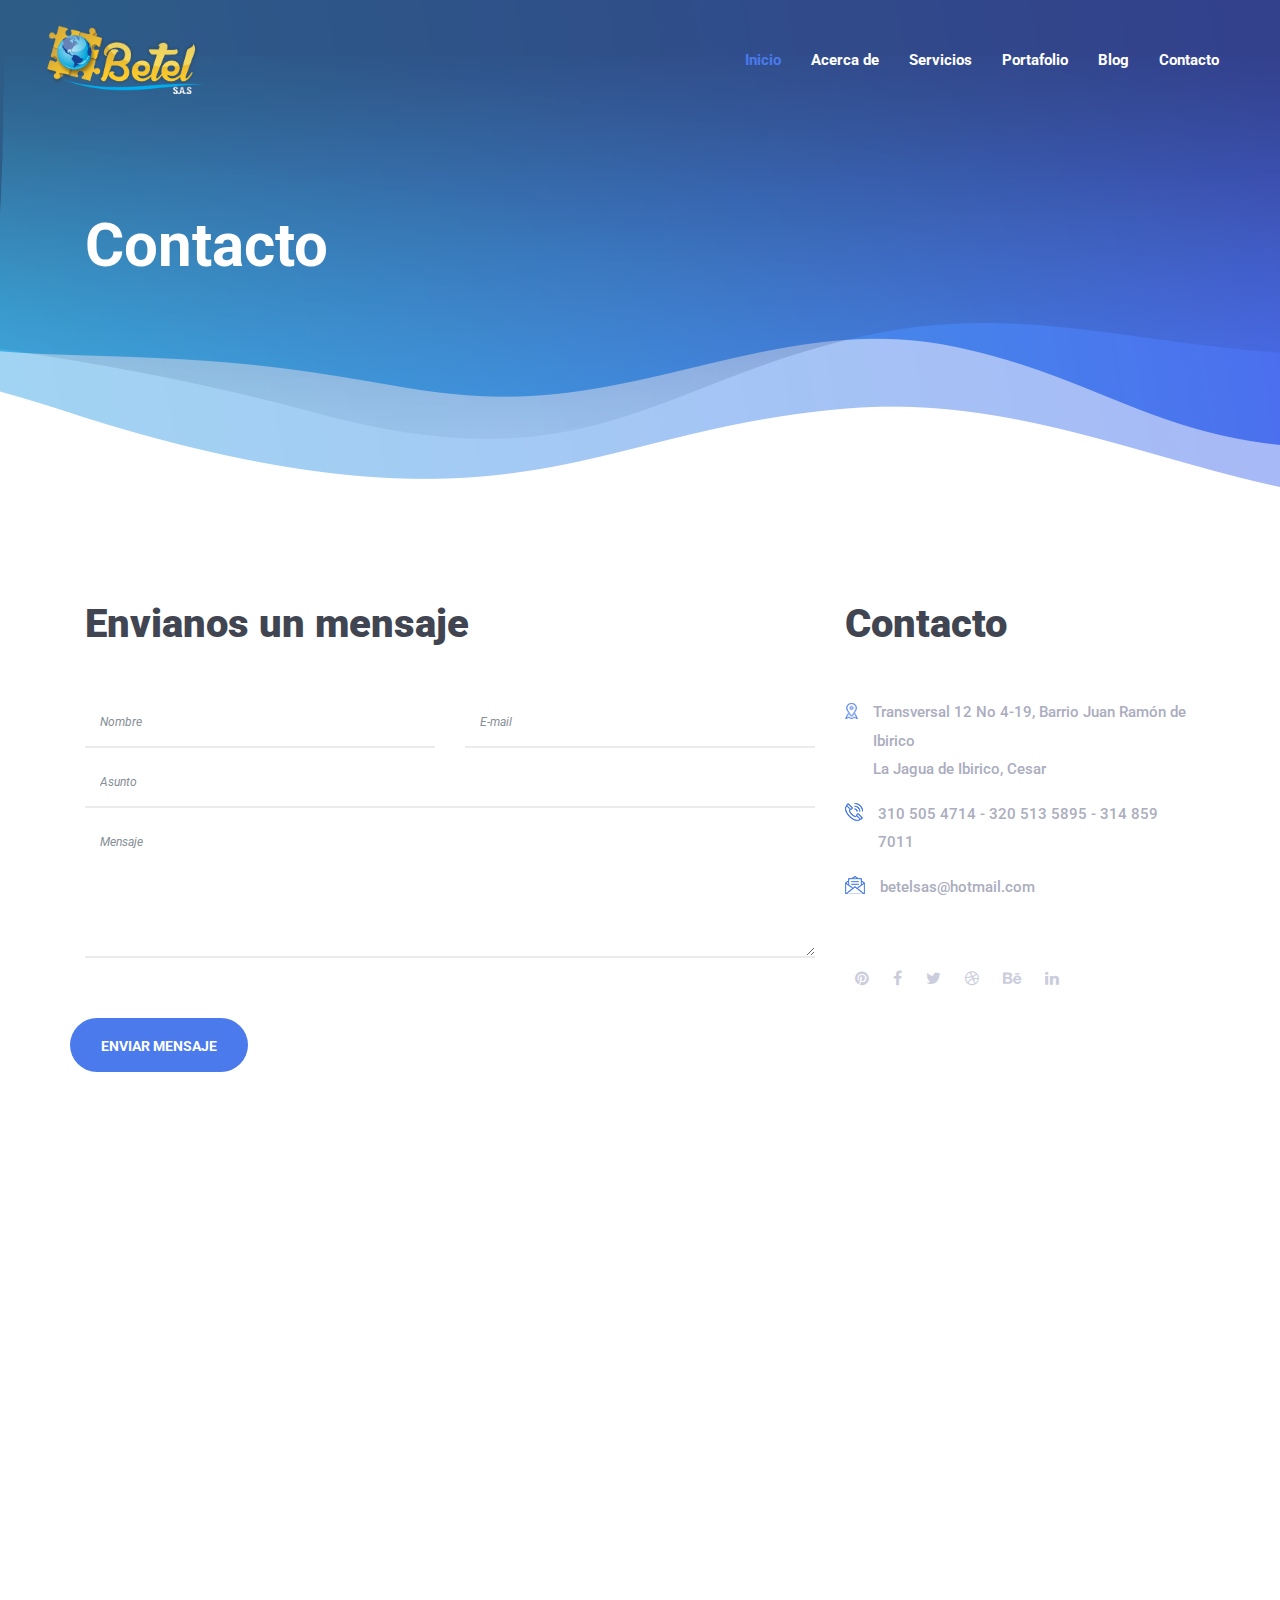
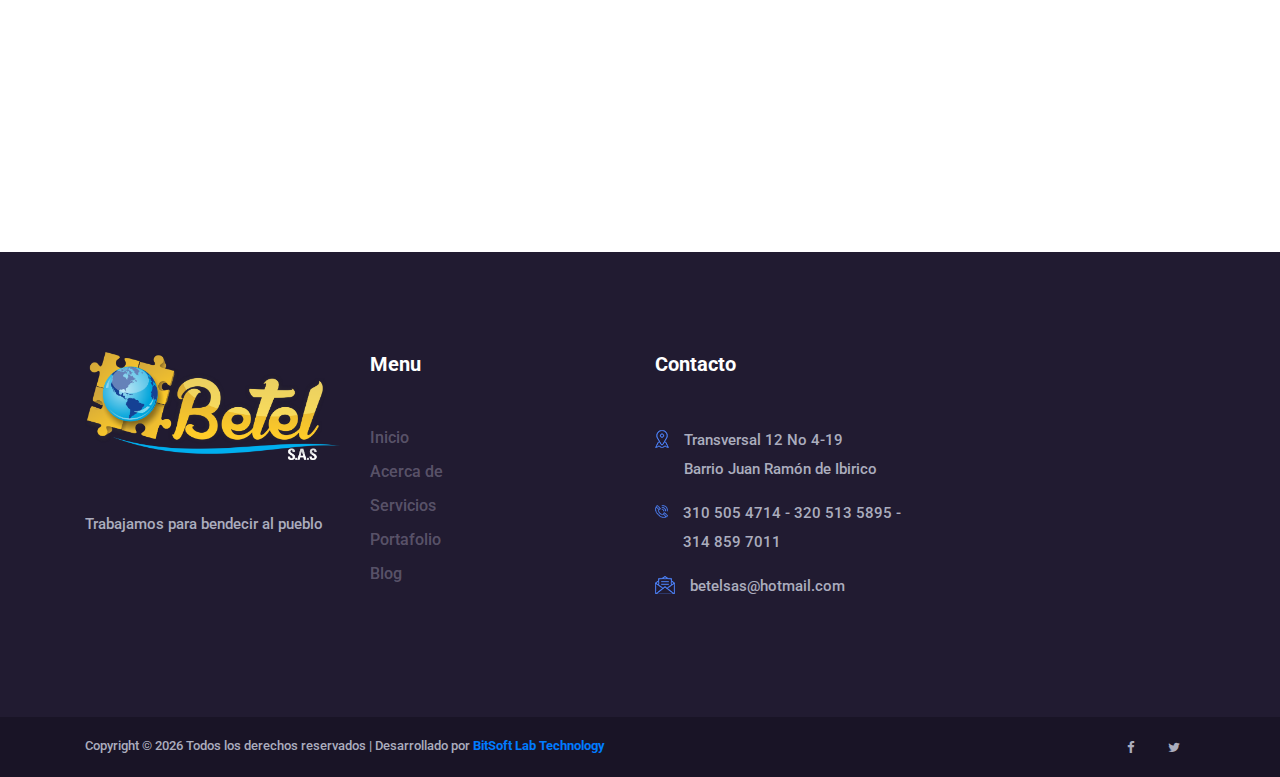
<file: contact.html>
<!DOCTYPE html>
<html lang="en">

<head>
    <meta charset="UTF-8">
    <meta name="description" content="">
    <meta http-equiv="X-UA-Compatible" content="IE=edge">
    <meta name="viewport" content="width=device-width, initial-scale=1, shrink-to-fit=no">
    <!-- The above 4 meta tags *must* come first in the head; any other head content must come *after* these tags -->

    <!-- Title -->
    <title>Betel S.A.S</title>

    <!-- Favicon -->
    <link rel="icon" href="img/core-img/faviconn.ico">

    <!-- Core Stylesheet -->
    <link href="style.css" rel="stylesheet">

    <!-- Responsive CSS -->
    <link href="css/responsive.css" rel="stylesheet">

</head>

<body>
    <!-- ***** Preloader Start ***** -->
    <div id="preloader">
        <div class="mosh-preloader"></div>
    </div>

    <!-- ***** Header Area Start ***** -->
    <header class="header_area">
        <div class="container-fluid h-100">
            <div class="row h-100">
                <!-- Menu Area Start -->
                <div class="col-12 h-100">
                    <div class="menu_area h-100">
                        <nav class="navbar h-100 navbar-expand-lg align-items-center">
                            <!-- Logo -->
                            <a class="navbar-brand" href="index.html"><img src="img/core-img/logo.png" alt="logo"
                                    width="160px" height="26px"></a>

                            <!-- Menu Area -->
                            <button class="navbar-toggler" type="button" data-toggle="collapse"
                                data-target="#mosh-navbar" aria-controls="mosh-navbar" aria-expanded="false"
                                aria-label="Toggle navigation"><span class="navbar-toggler-icon"></span></button>

                            <div class="collapse navbar-collapse justify-content-end" id="mosh-navbar">
                                <ul class="navbar-nav animated" id="nav">
                                    <li class="nav-item active"><a class="nav-link" href="index.html">Inicio</a></li>
                                    <li class="nav-item"><a class="nav-link" href="about.html">Acerca de</a></li>
                                    <li class="nav-item"><a class="nav-link" href="services.html">Servicios</a></li>
                                    <li class="nav-item"><a class="nav-link" href="portfolio.html">Portafolio</a></li>
                                    <li class="nav-item"><a class="nav-link" href="blog.html">Blog</a></li>
                                    <li class="nav-item"><a class="nav-link" href="contact.html">Contacto</a></li>
                                </ul>

                            </div>
                        </nav>
                    </div>
                </div>
            </div>
        </div>
    </header>
    <!-- ***** Header Area End ***** -->

    <!-- ***** Breadcumb Area Start ***** -->
    <div class="mosh-breadcumb-area" style="background-image: url(img/core-img/breadcumb.png);">
        <div class="container h-100">
            <div class="row h-100 align-items-center">
                <div class="col-12">
                    <div class="bradcumbContent">
                        <h2>Contacto</h2>
                    </div>
                </div>
            </div>
        </div>
    </div>
    <!-- ***** Breadcumb Area End ***** -->

    <!-- ***** Contact Area Start ***** -->
    <section class="contact-area section_padding_100">
        <div class="container">
            <div class="row">
                <!-- Contact Form Area -->
                <div class="col-12 col-md-8">
                    <div class="contact-form-area">
                        <h2>Envianos un mensaje</h2>
                        <form action="#">
                            <div class="row">
                                <div class="col-12 col-md-6">
                                    <input type="text" class="form-control" id="name" placeholder="Nombre">
                                </div>
                                <div class="col-12 col-md-6">
                                    <input type="email" class="form-control" id="email" placeholder="E-mail">
                                </div>
                                <div class="col-12">
                                    <input type="text" class="form-control" id="subject" placeholder="Asunto">
                                </div>
                                <div class="col-12">
                                    <textarea name="message" class="form-control" id="message" cols="30" rows="10"
                                        placeholder="Mensaje"></textarea>
                                </div>
                                <button class="btn mosh-btn mt-50" type="submit">Enviar mensaje</button>
                            </div>
                        </form>
                    </div>
                </div>
                <!-- Contact Information -->
                <div class="col-12 col-md-4">
                    <div class="contact-information">
                        <h2>Contacto</h2>
                        <div class="single-contact-info d-flex">
                            <div class="contact-icon mr-15">
                                <img src="img/core-img/map.png" alt="">
                            </div>
                            <p>Transversal 12 No 4-19, Barrio Juan Ramón de Ibirico<br>La Jagua de Ibirico, Cesar</p>
                        </div>
                        <div class="single-contact-info d-flex">
                            <div class="contact-icon mr-15">
                                <img src="img/core-img/call.png" alt="">
                            </div>
                            <p>310 505 4714 - 320 513 5895 -
                                314 859 7011</p>
                        </div>
                        <div class="single-contact-info d-flex">
                            <div class="contact-icon mr-15">
                                <img src="img/core-img/message.png" alt="">
                            </div>
                            <p>betelsas@hotmail.com</p>
                        </div>
                        <div class="contact-social-info mt-50">
                            <a href="#"><i class="fa fa-pinterest" aria-hidden="true"></i></a>
                            <a href="#"><i class="fa fa-facebook" aria-hidden="true"></i></a>
                            <a href="#"><i class="fa fa-twitter" aria-hidden="true"></i></a>
                            <a href="#"><i class="fa fa-dribbble" aria-hidden="true"></i></a>
                            <a href="#"><i class="fa fa-behance" aria-hidden="true"></i></a>
                            <a href="#"><i class="fa fa-linkedin" aria-hidden="true"></i></a>
                        </div>
                    </div>
                </div>
            </div>
        </div>
    </section>
    <!-- ***** Contact Area End ***** -->

    <!-- Google Maps -->
    <div class="map-area">
        <div id="googleMap"><iframe
                src="https://www.google.com/maps/embed?pb=!1m18!1m12!1m3!1d3934.3538916566645!2d-73.34134970893012!3d9.564730574396119!2m3!1f0!2f0!3f0!3m2!1i1024!2i768!4f13.1!3m3!1m2!1s0x8e607c6ec278db6d%3A0x4c34cdc91d7bb40c!2sTv.+12+%234-19%2C+La+Jag%C3%BCa+de+Ibirico%2C+La+Jagua+de+Ibirico%2C+Cesar!5e0!3m2!1ses-419!2sco!4v1543333601562"
                width="100%" height="650" frameborder="0" style="border:0" allowfullscreen></iframe></div>
    </div>

    <!-- ***** Footer Area Start ***** -->
    <footer class="footer-area clearfix">
        <!-- Top Fotter Area -->
        <div class="top-footer-area section_padding_100_0">
            <div class="container">
                <div class="row">
                    <div class="col-12 col-sm-6 col-lg-3">
                        <div class="single-footer-widget mb-100">
                            <a href="#" class="mb-50 d-block"><img src="img/core-img/logo.png" alt=""></a>
                            <p>Trabajamos para bendecir al pueblo</p>
                        </div>
                    </div>
                    <div class="col-12 col-sm-6 col-lg-3">
                        <div class="single-footer-widget mb-100">
                            <h5>Menu</h5>
                            <ul>
                                <li><a href="index.html">Inicio</a></li>
                                <li><a href="about.html">Acerca de</a></li>
                                <li><a href="services.html">Servicios</a></li>
                                <li><a href="portfolio.html">Portafolio</a></li>
                                <li><a href="blog.html">Blog</a></li>
                            </ul>
                        </div>
                    </div>

                    <div class="col-12 col-sm-6 col-lg-3">
                        <div class="single-footer-widget mb-100">
                            <h5>Contacto</h5>
                            <div class="footer-single-contact-info d-flex">
                                <div class="contact-icon">
                                    <img src="img/core-img/map.png" alt="">
                                </div>
                                <p>Transversal 12 No 4-19<br> Barrio Juan Ramón de Ibirico</p>
                            </div>
                            <div class="footer-single-contact-info d-flex">
                                <div class="contact-icon">
                                    <img src="img/core-img/call.png" alt="">
                                </div>
                                <p>310 505 4714 - 320 513 5895 -
                                    314 859 7011</p>
                            </div>
                            <div class="footer-single-contact-info d-flex">
                                <div class="contact-icon">
                                    <img src="img/core-img/message.png" alt="">
                                </div>
                                <p>betelsas@hotmail.com</p>
                            </div>
                        </div>
                    </div>
                </div>
            </div>
        </div>

        <!-- Fotter Bottom Area -->
        <div class="footer-bottom-area">
            <div class="container h-100">
                <div class="row h-100">
                    <div class="col-12 h-100">
                        <div class="footer-bottom-content h-100 d-md-flex justify-content-between align-items-center">
                            <div class="copyright-text">
                                <p>
                                    <!-- Link back to Colorlib can't be removed. Template is licensed under CC BY 3.0. -->
                                    Copyright &copy;
                                    <script>document.write(new Date().getFullYear());</script> Todos los derechos
                                    reservados | Desarrollado por <a href="https://www.bitsoftlab.com"
                                        target="_blank">BitSoft Lab Technology</a>
                                    <!-- Link back to Colorlib can't be removed. Template is licensed under CC BY 3.0. -->
                                </p>
                            </div>
                            <div class="footer-social-info">
                                <a href="#"><i class="fa fa-facebook" aria-hidden="true"></i></a>
                                <a href="#"><i class="fa fa-twitter" aria-hidden="true"></i></a>
                                <!--<a href="#"><i class="fa fa-pinterest" aria-hidden="true"></i></a>
                                <a href="#"><i class="fa fa-dribbble" aria-hidden="true"></i></a>
                                <a href="#"><i class="fa fa-behance" aria-hidden="true"></i></a>
                                <a href="#"><i class="fa fa-linkedin" aria-hidden="true"></i></a>-->
                            </div>
                        </div>
                    </div>
                </div>
            </div>
        </div>
    </footer>
    <!-- ***** Footer Area End ***** -->

    <!-- jQuery-2.2.4 js -->
    <script src="js/jquery-2.2.4.min.js"></script>
    <!-- Popper js -->
    <script src="js/popper.min.js"></script>
    <!-- Bootstrap js -->
    <script src="js/bootstrap.min.js"></script>
    <!-- All Plugins js -->
    <script src="js/plugins.js"></script>
    <!-- Active js -->
    <script src="js/active.js"></script>
    <!-- Google Maps -->

    <!--
<script src="https://maps.googleapis.com/maps/api/js?key=AIzaSyAwuyLRa1uKNtbgx6xAJVmWy-zADgegA2s"></script>
    <script src="js/map-active.js"></script>-->

</body>

</html>
</file>
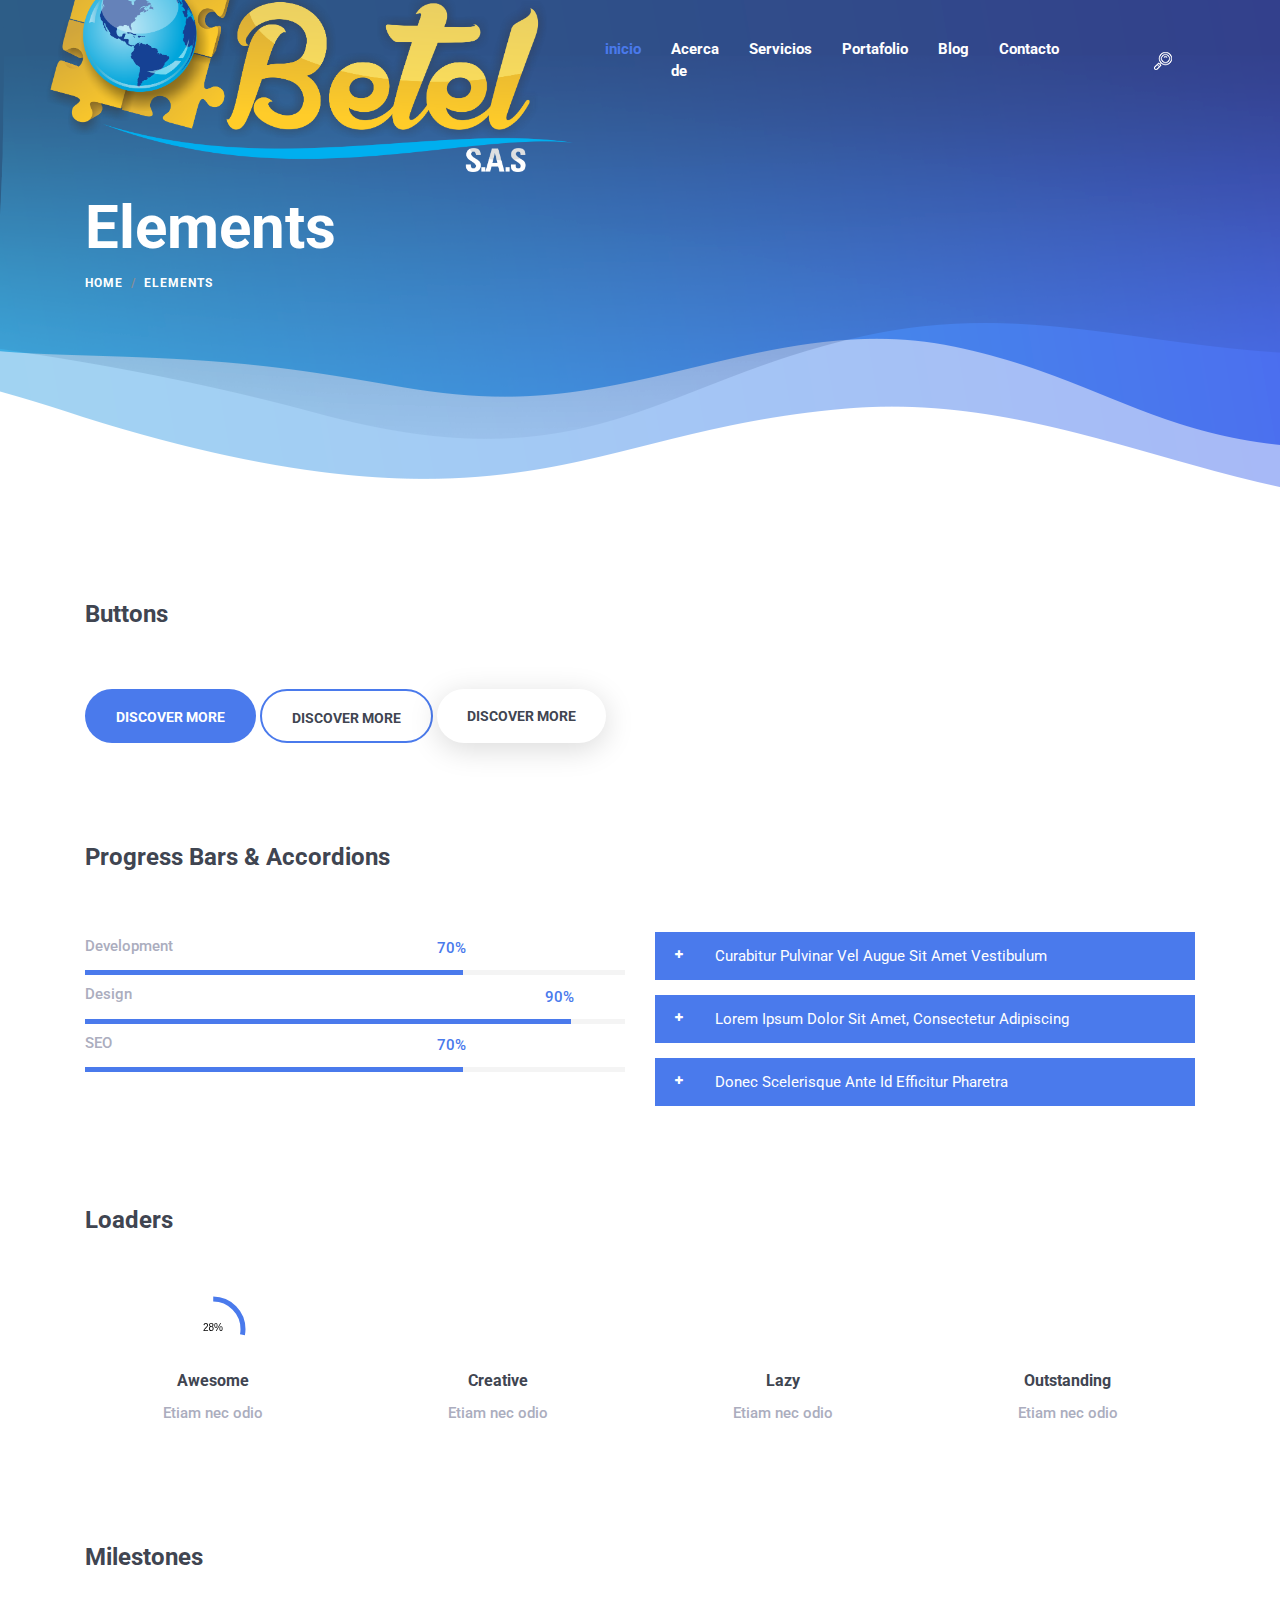
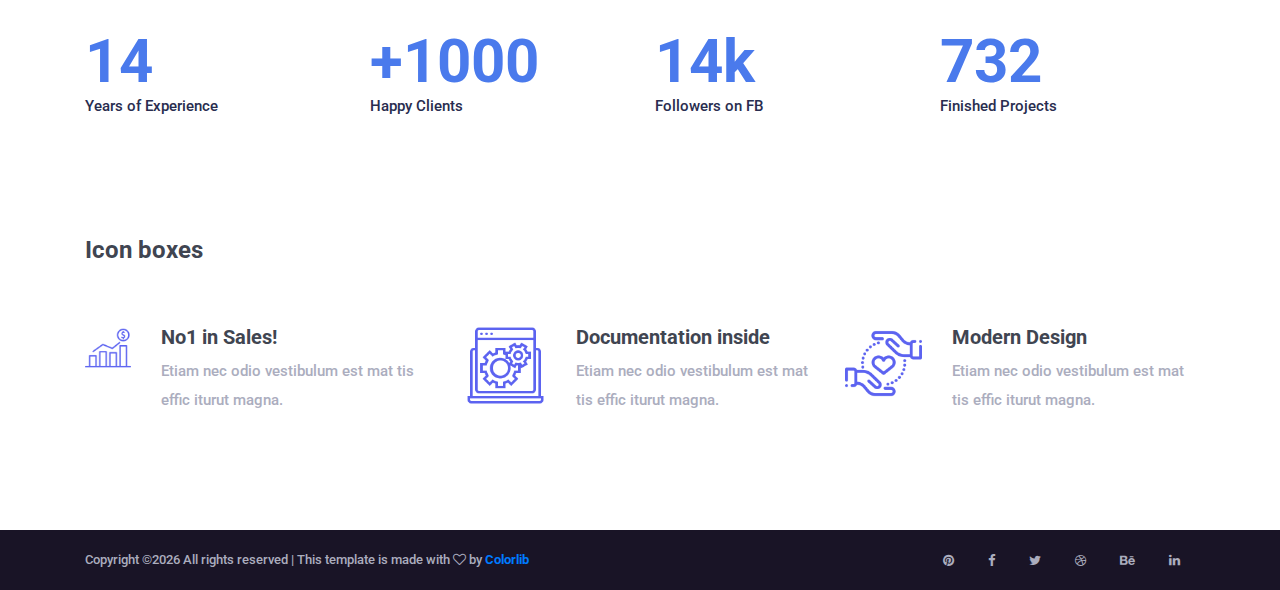
<file: elements.html>
<!DOCTYPE html>
<html lang="en">

<head>
    <meta charset="UTF-8">
    <meta name="description" content="">
    <meta http-equiv="X-UA-Compatible" content="IE=edge">
    <meta name="viewport" content="width=device-width, initial-scale=1, shrink-to-fit=no">
    <!-- The above 4 meta tags *must* come first in the head; any other head content must come *after* these tags -->

    <!-- Title -->
    <title>Mosh - Creative Business Template | Elements</title>

    <!-- Favicon -->
    <link rel="icon" href="img/core-img/favicon.ico">

    <!-- Core Stylesheet -->
    <link href="style.css" rel="stylesheet">

    <!-- Responsive CSS -->
    <link href="css/responsive.css" rel="stylesheet">

</head>

<body>
    <!-- ***** Preloader Start ***** -->
    <div id="preloader">
        <div class="mosh-preloader"></div>
    </div>

    <!-- ***** Header Area Start ***** -->
    <header class="header_area">
        <div class="container-fluid h-100">
            <div class="row h-100">
                <!-- Menu Area Start -->
                <div class="col-12 h-100">
                    <div class="menu_area h-100">
                        <nav class="navbar h-100 navbar-expand-lg align-items-center">
                            <!-- Logo -->
                            <a class="navbar-brand" href="index.html"><img src="img/core-img/logo.png" alt="logo"></a>

                            <!-- Menu Area -->
                            <button class="navbar-toggler" type="button" data-toggle="collapse" data-target="#mosh-navbar" aria-controls="mosh-navbar" aria-expanded="false" aria-label="Toggle navigation"><span class="navbar-toggler-icon"></span></button>

                            <div class="collapse navbar-collapse justify-content-end" id="mosh-navbar">
                                <ul class="navbar-nav animated" id="nav">
                                    <li class="nav-item active"><a class="nav-link" href="index.html">inicio</a></li>
                                    <li class="nav-item"><a class="nav-link" href="about.html">Acerca de</a></li>
                                    <li class="nav-item"><a class="nav-link" href="services.html">Servicios</a></li>
                                    <li class="nav-item"><a class="nav-link" href="portfolio.html">Portafolio</a></li>
                                    <li class="nav-item"><a class="nav-link" href="blog.html">Blog</a></li>
                                    <li class="nav-item"><a class="nav-link" href="contact.html">Contacto</a></li>
                                </ul>
                                <!-- Search Form Area Start -->
                                <div class="search-form-area animated">
                                    <form action="#" method="post">
                                        <input type="search" name="search" id="search" placeholder="Type keywords &amp; hit enter">
                                        <button type="submit" class="d-none"><img src="img/core-img/search-icon.png" alt="Search"></button>
                                    </form>
                                </div>
                                <!-- Search btn -->
                                <div class="search-button">
                                    <a href="#" id="search-btn"><img src="img/core-img/search-icon.png" alt="Search"></a>
                                </div>
                                <!-- Login/Register btn -->
                            </div>
                        </nav>
                    </div>
                </div>
            </div>
        </div>
    </header>
    <!-- ***** Header Area End ***** -->

    <!-- ***** Breadcumb Area Start ***** -->
    <div class="mosh-breadcumb-area" style="background-image: url(img/core-img/breadcumb.png);">
        <div class="container h-100">
            <div class="row h-100 align-items-center">
                <div class="col-12">
                    <div class="bradcumbContent">
                        <h2>Elements</h2>
                        <nav aria-label="breadcrumb">
                            <ol class="breadcrumb">
                                <li class="breadcrumb-item"><a href="#">Home</a></li>
                                <li class="breadcrumb-item active" aria-current="page">Elements</li>
                            </ol>
                        </nav>
                    </div>
                </div>
            </div>
        </div>
    </div>
    <!-- ***** Breadcumb Area End ***** -->

    <!-- ***** Elements Area Start ***** -->
    <section class="elements-area section_padding_100">
        <div class="container">
            <div class="row">

                <!-- ========== Buttons ========== -->
                <div class="col-12">
                    <div class="elements-title">
                        <h2>Buttons</h2>
                    </div>
                    <!-- Selene Button -->
                    <div class="mosh-buttons-area mb-100">
                        <a href="#" class="btn mosh-btn">Discover More</a>
                        <a href="#" class="btn mosh-btn mosh-btn-2">Discover More</a>
                        <a href="#" class="btn mosh-btn mosh-btn-3">Discover More</a>
                    </div>
                </div>

                <!-- ========== Progress Bars & Accordions ========== -->
                <div class="col-12">
                    <div class="elements-title">
                        <h2>Progress Bars &amp; Accordions</h2>
                    </div>
                </div>

                <div class="col-12 col-md-6">
                    <!-- Progress Bar Content Area -->
                    <div class="services-progress-bar mb-100">
                        <!-- Single Progress Bar -->
                        <div class="single_progress_bar">
                            <p>Development</p>
                            <div id="bar1" class="barfiller">
                                <div class="tipWrap">
                                    <span class="tip"></span>
                                </div>
                                <span class="fill" data-percentage="70"></span>
                            </div>
                        </div>

                        <!-- Single Progress Bar -->
                        <div class="single_progress_bar">
                            <p>Design</p>
                            <div id="bar2" class="barfiller">
                                <div class="tipWrap">
                                    <span class="tip"></span>
                                </div>
                                <span class="fill" data-percentage="90"></span>
                            </div>
                        </div>

                        <!-- Single Progress Bar -->
                        <div class="single_progress_bar">
                            <p>SEO</p>
                            <div id="bar3" class="barfiller">
                                <div class="tipWrap">
                                    <span class="tip"></span>
                                </div>
                                <span class="fill" data-percentage="70"></span>
                            </div>
                        </div>
                    </div>
                </div>

                <div class="col-12 col-md-6">
                    <div class="accordions mb-100" id="accordion" role="tablist" aria-multiselectable="true">
                        <!-- single accordian area start -->
                        <div class="panel single-accordion">
                            <h6><a role="button" class="collapsed" aria-expanded="true" aria-controls="collapseOne" data-toggle="collapse" data-parent="#accordion" href="#collapseOne">Curabitur pulvinar vel augue sit amet vestibulum
                                    <span class="accor-open"><i class="fa fa-plus" aria-hidden="true"></i></span>
                                    <span class="accor-close"><i class="fa fa-minus" aria-hidden="true"></i></span>
                                    </a></h6>
                            <div id="collapseOne" class="accordion-content collapse">
                                <p>Lorem ipsum dolor sit amet, consectetur adipisicing elit. Omnis laudantium, deserunt esse, aspernatur, laborum ipsa necessitatibus dolor architecto sint minima suscipit. Blanditiis perspiciatis animi ipsam, officia modi aperiam aut temporibus.</p>
                            </div>
                        </div>
                        <!-- single accordian area start -->
                        <div class="panel single-accordion">
                            <h6>
                                <a role="button" class="collapsed" aria-expanded="true" aria-controls="collapseTwo" data-parent="#accordion" data-toggle="collapse" href="#collapseTwo">Lorem ipsum dolor sit amet, consectetur adipiscing
                                        <span class="accor-open"><i class="fa fa-plus" aria-hidden="true"></i></span>
                                        <span class="accor-close"><i class="fa fa-minus" aria-hidden="true"></i></span>
                                        </a>
                            </h6>
                            <div id="collapseTwo" class="accordion-content collapse">
                                <p>Lorem ipsum dolor sit amet, consectetur adipisicing elit. Consequatur fugit odio, voluptatem dolor possimus maxime sint debitis id vel numquam, porro aperiam eos distinctio optio perspiciatis officia, quisquam repellendus tenetur!</p>
                            </div>
                        </div>
                        <!-- single accordian area start -->
                        <div class="panel single-accordion">
                            <h6>
                                <a role="button" aria-expanded="true" aria-controls="collapseThree" class="collapsed" data-parent="#accordion" data-toggle="collapse" href="#collapseThree">Donec scelerisque ante id efficitur pharetra 
                                        <span class="accor-open"><i class="fa fa-plus" aria-hidden="true"></i></span>
                                        <span class="accor-close"><i class="fa fa-minus" aria-hidden="true"></i></span>
                                    </a>
                            </h6>
                            <div id="collapseThree" class="accordion-content collapse">
                                <p>Lorem ipsum dolor sit amet, consectetur adipisicing elit. Doloribus repudiandae nam ad corrupti illo pariatur inventore ratione reiciendis quidem soluta exercitationem, incidunt, expedita, cupiditate perspiciatis debitis temporibus qui. Culpa, facere.</p>
                            </div>
                        </div>
                    </div>
                </div>

                <!-- ========== Loaders ========== -->
                <div class="col-12">
                    <div class="elements-title">
                        <h2>Loaders</h2>
                    </div>
                </div>

                <div class="col-12">
                    <!-- Loaders Area Start -->
                    <div class="our-skills-area text-center mb-100">
                        <div class="row">
                            <div class="col-12 col-sm-6 col-md-3">
                                <div class="single-pie-bar m-bottom-30" data-percent="75">
                                    <canvas class="bar-circle" width="70" height="70"></canvas>
                                    <h6>Awesome</h6>
                                    <p>Etiam nec odio</p>
                                </div>
                            </div>
                            <div class="col-12 col-sm-6 col-md-3">
                                <div class="single-pie-bar m-bottom-30" data-percent="83">
                                    <canvas class="bar-circle" width="70" height="70"></canvas>
                                    <h6>Creative</h6>
                                    <p>Etiam nec odio</p>
                                </div>
                            </div>
                            <div class="col-12 col-sm-6 col-md-3">
                                <div class="single-pie-bar m-bottom-30" data-percent="25">
                                    <canvas class="bar-circle" width="70" height="70"></canvas>
                                    <h6>Lazy</h6>
                                    <p>Etiam nec odio</p>
                                </div>
                            </div>
                            <div class="col-12 col-sm-6 col-md-3">
                                <div class="single-pie-bar m-bottom-30" data-percent="75">
                                    <canvas class="bar-circle" width="70" height="70"></canvas>
                                    <h6>Outstanding</h6>
                                    <p>Etiam nec odio</p>
                                </div>
                            </div>
                        </div>
                    </div>
                </div>

                <!-- ========== Milestones ========== -->
                <div class="col-12">
                    <div class="elements-title">
                        <h2>Milestones</h2>
                    </div>
                </div>

                <div class="col-12">
                    <div class="mosh-cool-facts-area mb-100">
                        <div class="row">
                            <!-- Single Cool Fact-->
                            <div class="col-12 col-sm-6 col-md-3">
                                <div class="single-cool-fact">
                                    <div class="counter-area">
                                        <h3><span class="counter">14</span></h3>
                                    </div>
                                    <div class="cool-facts-content">
                                        <p>Years of Experience</p>
                                    </div>
                                </div>
                            </div>
                            <!-- Single Cool Fact-->
                            <div class="col-12 col-sm-6 col-md-3">
                                <div class="single-cool-fact">
                                    <div class="counter-area">
                                        <h3>+<span class="counter">1000</span></h3>
                                    </div>
                                    <div class="cool-facts-content">
                                        <p>Happy Clients</p>
                                    </div>
                                </div>
                            </div>
                            <!-- Single Cool Fact-->
                            <div class="col-12 col-sm-6 col-md-3">
                                <div class="single-cool-fact">
                                    <div class="counter-area">
                                        <h3><span class="counter">14</span>k</h3>
                                    </div>
                                    <div class="cool-facts-content">
                                        <p>Followers on FB</p>
                                    </div>
                                </div>
                            </div>
                            <!-- Single Cool Fact-->
                            <div class="col-12 col-sm-6 col-md-3">
                                <div class="single-cool-fact">
                                    <div class="counter-area">
                                        <h3><span class="counter">732</span></h3>
                                    </div>
                                    <div class="cool-facts-content">
                                        <p>Finished Projects</p>
                                    </div>
                                </div>
                            </div>
                        </div>
                    </div>
                </div>

                <!-- ========== Icon Boxes ========== -->
                <div class="col-12">
                    <div class="elements-title">
                        <h2>Icon boxes</h2>
                    </div>
                </div>

                <div class="col-12">
                    <div class="row">
                        <!-- Single Feature Area -->
                        <div class="col-12 col-sm-6 col-md-4">
                            <div class="single-feature-area d-flex">
                                <div class="feature-icon mr-30">
                                    <img src="img/core-img/trophy.png" alt="">
                                </div>
                                <div class="feature-content">
                                    <h5>No1 in Sales!</h5>
                                    <p>Etiam nec odio vestibulum est mat tis effic iturut magna.</p>
                                </div>
                            </div>
                        </div>
                        <!-- Single Feature Area -->
                        <div class="col-12 col-sm-6 col-md-4">
                            <div class="single-feature-area d-flex">
                                <div class="feature-icon mr-30">
                                    <img src="img/core-img/edit.png" alt="">
                                </div>
                                <div class="feature-content">
                                    <h5>Documentation inside</h5>
                                    <p>Etiam nec odio vestibulum est mat tis effic iturut magna.</p>
                                </div>
                            </div>
                        </div>
                        <!-- Single Feature Area -->
                        <div class="col-12 col-sm-6 col-md-4">
                            <div class="single-feature-area d-flex">
                                <div class="feature-icon mr-30">
                                    <img src="img/core-img/video-camera.png" alt="">
                                </div>
                                <div class="feature-content">
                                    <h5>Modern Design</h5>
                                    <p>Etiam nec odio vestibulum est mat tis effic iturut magna.</p>
                                </div>
                            </div>
                        </div>
                    </div>
                </div>
            </div>
        </div>
    </section>
    <!-- ***** Elements Area End ***** -->

    <!-- ***** Footer Area Start ***** -->
    <footer class="footer-area clearfix">
        <div class="footer-bottom-area">
            <div class="container h-100">
                <div class="row h-100">
                    <div class="col-12 h-100">
                        <div class="footer-bottom-content h-100 d-md-flex justify-content-between align-items-center">
                            <div class="copyright-text">
                                <p><!-- Link back to Colorlib can't be removed. Template is licensed under CC BY 3.0. -->
Copyright &copy;<script>document.write(new Date().getFullYear());</script> All rights reserved | This template is made with <i class="fa fa-heart-o" aria-hidden="true"></i> by <a href="https://colorlib.com" target="_blank">Colorlib</a>
<!-- Link back to Colorlib can't be removed. Template is licensed under CC BY 3.0. -->
</p>
                            </div>
                            <div class="footer-social-info">
                                <a href="#"><i class="fa fa-pinterest" aria-hidden="true"></i></a>
                                <a href="#"><i class="fa fa-facebook" aria-hidden="true"></i></a>
                                <a href="#"><i class="fa fa-twitter" aria-hidden="true"></i></a>
                                <a href="#"><i class="fa fa-dribbble" aria-hidden="true"></i></a>
                                <a href="#"><i class="fa fa-behance" aria-hidden="true"></i></a>
                                <a href="#"><i class="fa fa-linkedin" aria-hidden="true"></i></a>
                            </div>
                        </div>
                    </div>
                </div>
            </div>
        </div>
    </footer>
    <!-- ***** Footer Area End ***** -->

    <!-- jQuery-2.2.4 js -->
    <script src="js/jquery-2.2.4.min.js"></script>
    <!-- Popper js -->
    <script src="js/popper.min.js"></script>
    <!-- Bootstrap js -->
    <script src="js/bootstrap.min.js"></script>
    <!-- All Plugins js -->
    <script src="js/plugins.js"></script>
    <!-- Active js -->
    <script src="js/active.js"></script>
</body>

</html>
</file>
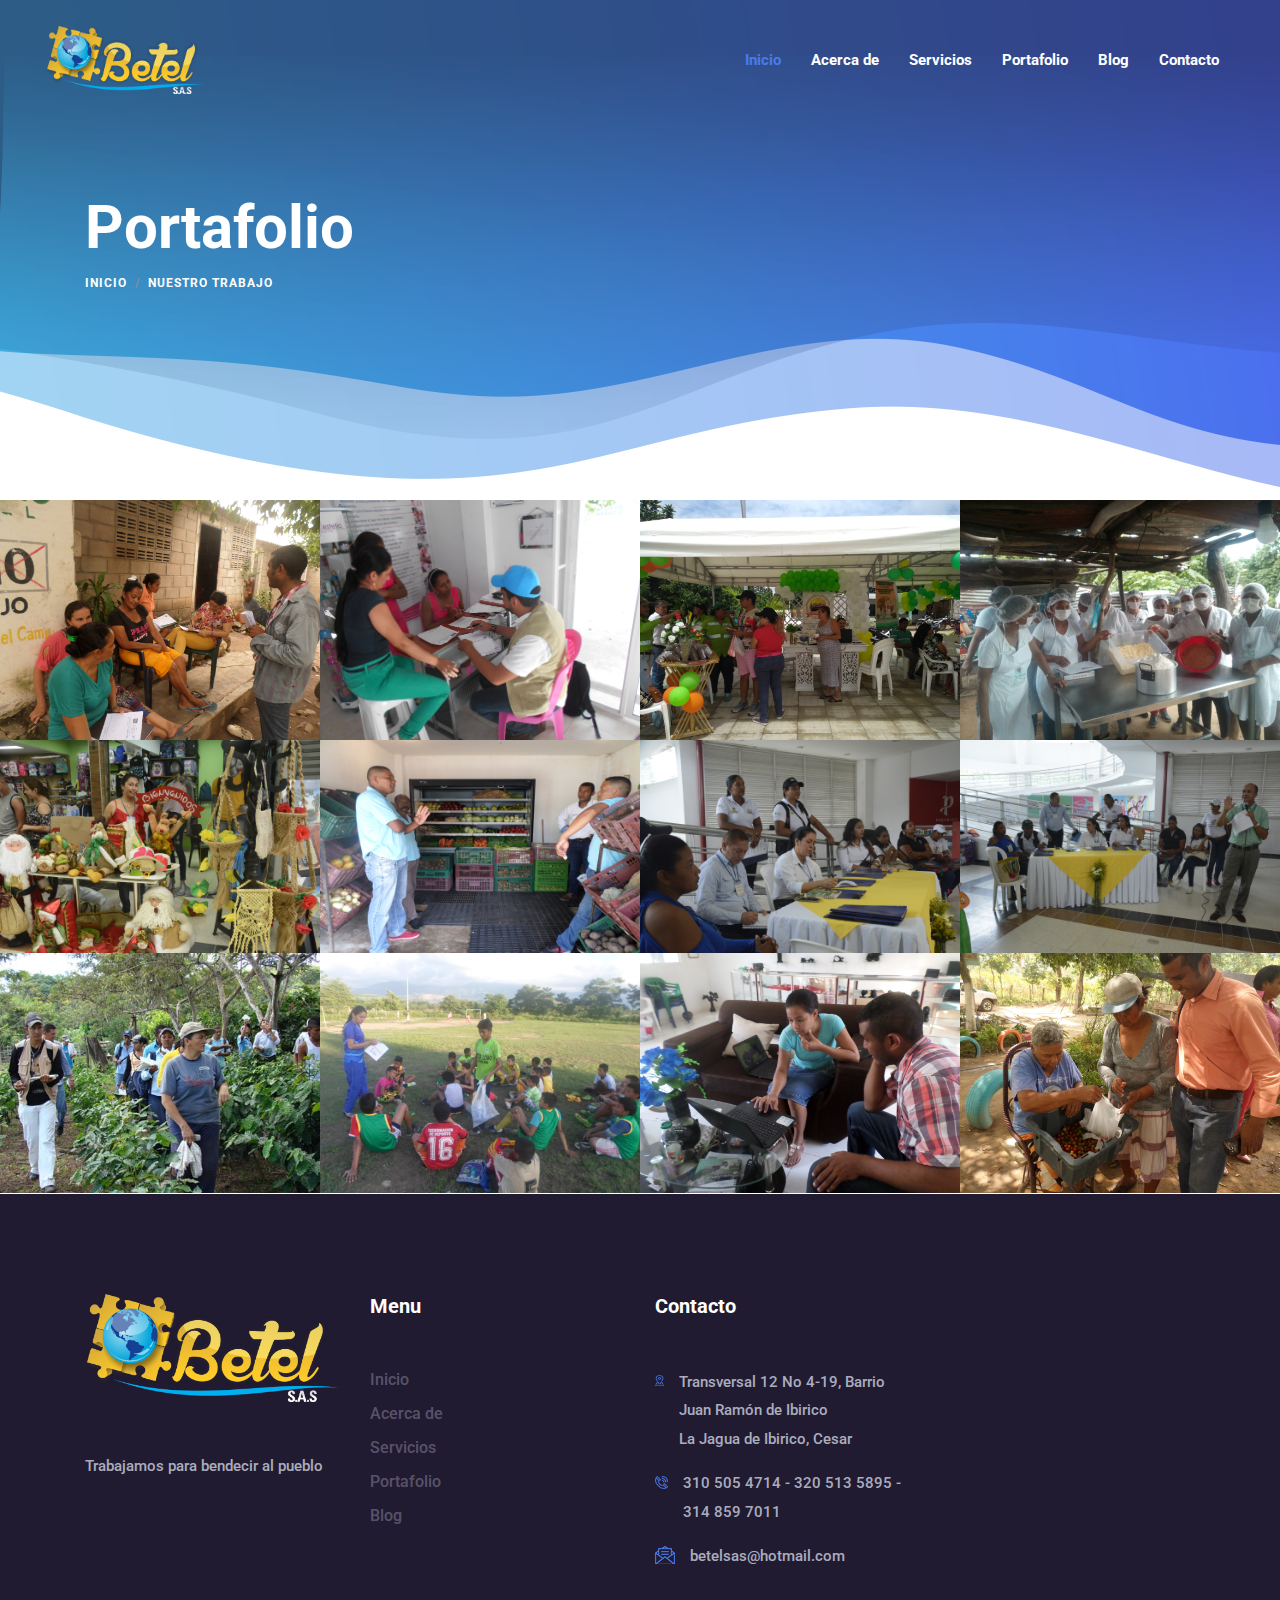
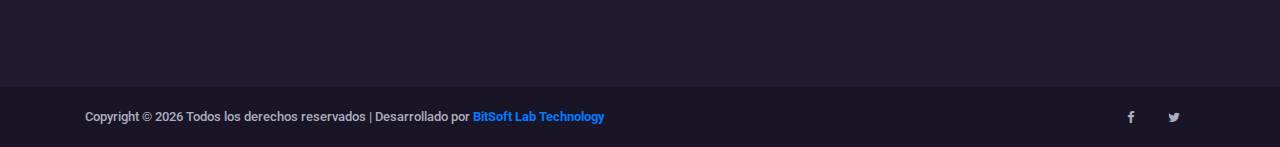
<file: portfolio.html>
<!DOCTYPE html>
<html lang="en">

<head>
    <meta charset="UTF-8">
    <meta name="description" content="">
    <meta http-equiv="X-UA-Compatible" content="IE=edge">
    <meta name="viewport" content="width=device-width, initial-scale=1, shrink-to-fit=no">
    <!-- The above 4 meta tags *must* come first in the head; any other head content must come *after* these tags -->

    <!-- Title -->
    <title>Betel S.A.S</title>

    <!-- Favicon -->
    <link rel="icon" href="img/core-img/faviconn.ico">

    <!-- Core Stylesheet -->
    <link href="style.css" rel="stylesheet">

    <!-- Responsive CSS -->
    <link href="css/responsive.css" rel="stylesheet">

</head>

<body>
    <!-- ***** Preloader Start ***** -->
    <div id="preloader">
        <div class="mosh-preloader"></div>
    </div>

    <!-- ***** Header Area Start ***** -->
    <header class="header_area">
        <div class="container-fluid h-100">
            <div class="row h-100">
                <!-- Menu Area Start -->
                <div class="col-12 h-100">
                    <div class="menu_area h-100">
                        <nav class="navbar h-100 navbar-expand-lg align-items-center">
                            <!-- Logo -->
                            <a class="navbar-brand" href="index.html"><img src="img/core-img/logo.png" alt="logo" width="160px" height="26px" ></a>

                            <!-- Menu Area -->
                            <button class="navbar-toggler" type="button" data-toggle="collapse" data-target="#mosh-navbar" aria-controls="mosh-navbar" aria-expanded="false" aria-label="Toggle navigation"><span class="navbar-toggler-icon"></span></button>

                            <div class="collapse navbar-collapse justify-content-end" id="mosh-navbar">
                                <ul class="navbar-nav animated" id="nav">
                                    <li class="nav-item active"><a class="nav-link" href="index.html">Inicio</a></li>
                                    <li class="nav-item"><a class="nav-link" href="about.html">Acerca de</a></li>
                                    <li class="nav-item"><a class="nav-link" href="services.html">Servicios</a></li>
                                    <li class="nav-item"><a class="nav-link" href="portfolio.html">Portafolio</a></li>
                                    <li class="nav-item"><a class="nav-link" href="blog.html">Blog</a></li>
                                    <li class="nav-item"><a class="nav-link" href="contact.html">Contacto</a></li>
                                </ul>
                        
                                
                            </div>
                        </nav>
                    </div>
                </div>
            </div>
        </div>
    </header>
    <!-- ***** Header Area End ***** -->

    <!-- ***** Breadcumb Area Start ***** -->
    <div class="mosh-breadcumb-area" style="background-image: url(img/core-img/breadcumb.png);">
        <div class="container h-100">
            <div class="row h-100 align-items-center">
                <div class="col-12">
                    <div class="bradcumbContent">
                        <h2>Portafolio</h2>
                        <nav aria-label="breadcrumb">
                            <ol class="breadcrumb">
                                <li class="breadcrumb-item"><a href="#">Inicio</a></li>
                                <li class="breadcrumb-item active" aria-current="page">Nuestro Trabajo</li>
                            </ol>
                        </nav>
                    </div>
                </div>
            </div>
        </div>
    </div>
    <!-- ***** Breadcumb Area End ***** -->

    <!-- ***** Portfolio Area Start ***** -->


        <div class="mosh-portfolio">
            <!-- Single gallery Item Start -->
            <div class="single_gallery_item gd">
                <img src="img/portfolio-img/1.jpg" alt="">
                <div class="gallery-hover-overlay d-flex align-items-center justify-content-center">
                    <div class="port-hover-text text-center">
                        <h4>Betel S.A.S</h4>
                        <a href="#">Trabajamos para bendecir al pueblo</a>
                    </div>
                </div>
            </div>
            <!-- Single gallery Item Start -->
            <div class="single_gallery_item bi">
                <img src="img/portfolio-img/2.jpg" alt="">
                <div class="gallery-hover-overlay d-flex align-items-center justify-content-center">
                    <div class="port-hover-text text-center">
                        <h4>Betel S.A.S</h4>
                        <a href="#">Trabajamos para bendecir al pueblo</a>
                    </div>
                </div>
            </div>
            <!-- Single gallery Item Start -->
            <div class="single_gallery_item gd bi">
                <img src="img/portfolio-img/3.jpg" alt="">
                <div class="gallery-hover-overlay d-flex align-items-center justify-content-center">
                    <div class="port-hover-text text-center">
                        <h4>Betel S.A.S</h4>
                        <a href="#">Trabajamos para bendecir al pueblo</a>
                    </div>
                </div>
            </div>
            <!-- Single gallery Item Start -->
            <div class="single_gallery_item pho">
                <img src="img/portfolio-img/4.jpg" alt="">
                <div class="gallery-hover-overlay d-flex align-items-center justify-content-center">
                    <div class="port-hover-text text-center">
                        <h4>Betel S.A.S</h4>
                        <a href="#">Trabajamos para bendecir al pueblo</a>
                    </div>
                </div>
            </div>
            <!-- Single gallery Item Start -->
            <div class="single_gallery_item pho">
                <img src="img/portfolio-img/5.jpg" alt="">
                <div class="gallery-hover-overlay d-flex align-items-center justify-content-center">
                    <div class="port-hover-text text-center">
                        <h4>Betel S.A.S</h4>
                        <a href="#">Trabajamos para bendecir al pueblo</a>
                    </div>
                </div>
            </div>
            <!-- Single gallery Item Start -->
            <div class="single_gallery_item wd pc">
                <img src="img/portfolio-img/6.jpg" alt="">
                <div class="gallery-hover-overlay d-flex align-items-center justify-content-center">
                    <div class="port-hover-text text-center">
                        <h4>Betel S.A.S</h4>
                        <a href="#">Trabajamos para bendecir al pueblo</a>
                    </div>
                </div>
            </div>
            <!-- Single gallery Item Start -->
            <div class="single_gallery_item wd">
                <img src="img/portfolio-img/7.jpg" alt="">
                <div class="gallery-hover-overlay d-flex align-items-center justify-content-center">
                    <div class="port-hover-text text-center">
                        <h4>Betel S.A.S</h4>
                        <a href="#">Trabajamos para bendecir al pueblo</a>
                    </div>
                </div>
            </div>
            <!-- Single gallery Item Start -->
            <div class="single_gallery_item pc">
                <img src="img/portfolio-img/8.jpg" alt="">
                <div class="gallery-hover-overlay d-flex align-items-center justify-content-center">
                    <div class="port-hover-text text-center">
                        <h4>Betel S.A.S</h4>
                        <a href="#">Trabajamos para bendecir al pueblo</a>
                    </div>
                </div>
            </div>
            <!-- Single gallery Item Start -->
            <div class="single_gallery_item pc">
                <img src="img/portfolio-img/9.jpg" alt="">
                <div class="gallery-hover-overlay d-flex align-items-center justify-content-center">
                    <div class="port-hover-text text-center">
                        <h4>Betel S.A.S</h4>
                        <a href="#">Trabajamos para bendecir al pueblo</a>
                    </div>
                </div>
            </div>
            <!-- Single gallery Item Start -->
            <div class="single_gallery_item pc">
                <img src="img/portfolio-img/10.jpg" alt="">
                <div class="gallery-hover-overlay d-flex align-items-center justify-content-center">
                    <div class="port-hover-text text-center">
                        <h4>Betel S.A.S</h4>
                        <a href="#">Trabajamos para bendecir al pueblo</a>
                    </div>
                </div>
            </div>
            <!-- Single gallery Item Start -->
            <div class="single_gallery_item pc">
                <img src="img/portfolio-img/11.jpg" alt="">
                <div class="gallery-hover-overlay d-flex align-items-center justify-content-center">
                    <div class="port-hover-text text-center">
                        <h4>Betel S.A.S</h4>
                        <a href="#">Trabajamos para bendecir al pueblo</a>
                    </div>
                </div>
            </div>
            <!-- Single gallery Item Start -->
            <div class="single_gallery_item pc">
                <img src="img/portfolio-img/12.jpg" alt="">
                <div class="gallery-hover-overlay d-flex align-items-center justify-content-center">
                    <div class="port-hover-text text-center">
                        <h4>Betel S.A.S</h4>
                        <a href="#">Trabajamos para bendecir al pueblo</a>
                    </div>
                </div>
            </div>
        </div>

        <!-- Discover More btn 
        <div class="col-12 text-center mt-100">
            <a href="#" class="btn mosh-btn">Load More</a>
        </div>-->
    </section>
    <!-- ***** Portfolio Area End ***** -->

    <!-- ***** Footer Area Start ***** -->
    <footer class="footer-area clearfix">
        <!-- Top Fotter Area -->
        <div class="top-footer-area section_padding_100_0">
            <div class="container">
                <div class="row">
                    <div class="col-12 col-sm-6 col-lg-3">
                        <div class="single-footer-widget mb-100">
                            <a href="#" class="mb-50 d-block"><img src="img/core-img/logo.png" alt=""></a>
                            <p>Trabajamos para bendecir al pueblo</p>
                        </div>
                    </div>
                    <div class="col-12 col-sm-6 col-lg-3">
                        <div class="single-footer-widget mb-100">
                            <h5>Menu</h5>
                            <ul>
                                <li><a href="index.html">Inicio</a></li>
                                <li><a href="about.html">Acerca de</a></li>
                                <li><a href="services.html">Servicios</a></li>
                                <li><a href="portfolio.html">Portafolio</a></li>
                                <li><a href="blog.html">Blog</a></li>
                            </ul>
                        </div>
                    </div>
                   
                    <div class="col-12 col-sm-6 col-lg-3">
                        <div class="single-footer-widget mb-100">
                            <h5>Contacto</h5>
                            <div class="footer-single-contact-info d-flex">
                                <div class="contact-icon">
                                    <img src="img/core-img/map.png" alt="">
                                </div>
                                <p>Transversal 12 No 4-19, Barrio Juan Ramón de Ibirico<br>La Jagua de Ibirico, Cesar
                                </p>
                            </div>
                            <div class="footer-single-contact-info d-flex">
                                <div class="contact-icon">
                                    <img src="img/core-img/call.png" alt="">
                                </div>
                                <p>310 505 4714 - 320 513 5895 -
                                    314 859 7011</p>
                            </div>
                            <div class="footer-single-contact-info d-flex">
                                <div class="contact-icon">
                                    <img src="img/core-img/message.png" alt="">
                                </div>
                                <p>betelsas@hotmail.com</p>
                            </div>
                        </div>
                    </div>
                </div>
            </div>
        </div>
        <!-- Fotter Bottom Area -->
        <div class="footer-bottom-area">
            <div class="container h-100">
                <div class="row h-100">
                    <div class="col-12 h-100">
                        <div class="footer-bottom-content h-100 d-md-flex justify-content-between align-items-center">
                            <div class="copyright-text">
                                <p>
                                    <!-- Link back to Colorlib can't be removed. Template is licensed under CC BY 3.0. -->
                                    Copyright &copy;
                                    <script>document.write(new Date().getFullYear());</script> Todos los derechos
                                    reservados | Desarrollado por <a href="https://www.bitsoftlab.com"
                                        target="_blank">BitSoft Lab Technology</a>
                                    <!-- Link back to Colorlib can't be removed. Template is licensed under CC BY 3.0. -->
                                </p>
                            </div>
                            <div class="footer-social-info">                              
                                <a href="#"><i class="fa fa-facebook" aria-hidden="true"></i></a>
                                <a href="#"><i class="fa fa-twitter" aria-hidden="true"></i></a>
                                <!--<a href="#"><i class="fa fa-pinterest" aria-hidden="true"></i></a>
                                <a href="#"><i class="fa fa-dribbble" aria-hidden="true"></i></a>
                                <a href="#"><i class="fa fa-behance" aria-hidden="true"></i></a>
                                <a href="#"><i class="fa fa-linkedin" aria-hidden="true"></i></a>-->
                            </div>
                        </div>
                    </div>
                </div>
            </div>
        </div>
    </footer>
    <!-- ***** Footer Area End ***** -->

    <!-- jQuery-2.2.4 js -->
    <script src="js/jquery-2.2.4.min.js"></script>
    <!-- Popper js -->
    <script src="js/popper.min.js"></script>
    <!-- Bootstrap js -->
    <script src="js/bootstrap.min.js"></script>
    <!-- All Plugins js -->
    <script src="js/plugins.js"></script>
    <!-- Active js -->
    <script src="js/active.js"></script>
</body>

</html>
</file>
<file: style.css>
/* [Master Stylesheet] */

/* ------------------------------------------------
:: Template Name: Mosh - Creative Business Template
:: Template Author: Colorlib
:: Template Author URI: https://colorlib.com
:: Description: Mosh - is a Creative Business Template. It's very clean, creative & beautiful. It's super responsive & ultra light.
:: Tags: Colorlib, App Landing, Apps, Responsive App Landing, Bootstrap 4, Free Theme, Free HTML Template, HTML5 Template etc.
:: Version: v1.0.0
:: Created: 01/02/2018
------------------------------------------------ */

@import url('https://fonts.googleapis.com/css?family=Roboto:400,500,700,900');

@import 'css/bootstrap.min.css';
@import 'css/owl.carousel.min.css';
@import 'css/animate.css';
@import 'css/magnific-popup.css';
@import 'css/font-awesome.min.css';

/* --------------------------
:: 1.0 Base CSS Start
-------------------------- */

* {
    margin: 0;
    padding: 0;
}


body,
html {
    font-family: 'Roboto', sans-serif;
}

h1,
h2,
h3,
h4,
h5,
h6 {
    font-family: 'Roboto', sans-serif;
    font-weight: 700;
    color: #404551;
    line-height: 1.2;
}

a,
a:hover,
a:focus,
a:active {
    font-weight: 700;
    text-decoration: none;
    -webkit-transition-duration: 500ms;
    transition-duration: 500ms;
}

li {
    list-style: none;
}

p {
    font-family: 'Roboto', sans-serif;
    color: #abadbe;
    font-size: 15px;
    font-weight: 500;
    margin-top: 0;
    line-height: 1.9;
}

ul,
ol {
    margin: 0;
    padding: 0;
}

img {
    max-width: 100%;
    height: auto;
}

.section_padding_100 {
    padding-top: 100px;
    padding-bottom: 100px;
}

.section_padding_100_0 {
    padding-top: 100px;
    padding-bottom: 0;
}

.section_padding_100_50 {
    padding-top: 100px;
    padding-bottom: 50px;
}

.section_padding_100_70 {
    padding-top: 100px;
    padding-bottom: 70px;
}

.section_padding_50 {
    padding-top: 50px;
    padding-bottom: 50px;
}

.section_padding_50_20 {
    padding-top: 50px;
    padding-bottom: 20px;
}

.section_padding_150 {
    padding-top: 150px;
    padding-bottom: 150px;
}

.section_padding_200 {
    padding-top: 200px;
    padding-bottom: 200px;
}

.section_padding_0_100 {
    padding-top: 0;
    padding-bottom: 100px;
}

.section_padding_70 {
    padding-top: 70px;
    padding-bottom: 70px;
}

.section_padding_0_50 {
    padding-top: 0;
    padding-bottom: 50px;
}

.mt-15 {
    margin-top: 15px;
}

.mt-30 {
    margin-top: 30px;
}

.mt-40 {
    margin-top: 40px;
}

.mt-50 {
    margin-top: 50px;
}

.mt-100 {
    margin-top: 100px;
}

.mt-150 {
    margin-top: 150px;
}

.mr-15 {
    margin-right: 15px;
}

.mr-30 {
    margin-right: 30px;
}

.mr-50 {
    margin-right: 50px;
}

.mr-100 {
    margin-right: 100px;
}

.mb-15 {
    margin-bottom: 15px;
}

.mb-30 {
    margin-bottom: 30px;
}

.mb-50 {
    margin-bottom: 50px;
}

.mb-100 {
    margin-bottom: 100px;
}

.ml-15 {
    margin-left: 15px;
}

.ml-30 {
    margin-left: 30px;
}

.ml-50 {
    margin-left: 50px;
}

.ml-100 {
    margin-left: 100px;
}

#preloader {
    overflow: hidden;
    background-color: #211b31;
    height: 100%;
    left: 0;
    position: fixed;
    top: 0;
    width: 100%;
    z-index: 999999;
}

.mosh-preloader {
    overflow: hidden;
    -webkit-animation: 3000ms linear 0s normal none infinite running mosh-preloader;
    animation: 3000ms linear 0s normal none infinite running mosh-preloader;
    background-color: transparent;
    border-color: #f1f2f3 #f1f2f3 #4a7aec;
    border-radius: 50%;
    border-style: solid;
    border-width: 4px;
    height: 50px;
    left: calc(50% - 25px);
    position: relative;
    top: calc(50% - 25px);
    width: 50px;
    z-index: 9;
}

@-webkit-keyframes mosh-preloader {
    0% {
        -webkit-transform: rotate(0deg);
        transform: rotate(0deg);
    }
    100% {
        -webkit-transform: rotate(360deg);
        transform: rotate(360deg);
    }
}

@keyframes mosh-preloader {
    0% {
        -webkit-transform: rotate(0deg);
        transform: rotate(0deg);
    }
    100% {
        -webkit-transform: rotate(360deg);
        transform: rotate(360deg);
    }
}

#scrollUp {
    bottom: 0;
    font-size: 24px;
    right: 30px;
    width: 40px;
    background: #4a7aec;
    color: #fff;
    text-align: center;
    height: 40px;
    line-height: 38px;
    border-radius: 0;
    box-shadow: 2px 10px 8px rgba(0, 0, 0, 0.15);
}

.mosh-table {
    display: table;
    height: 100%;
    left: 0;
    position: relative;
    top: 0;
    width: 100%;
    z-index: 2;
}

.mosh-table-cell {
    display: table-cell;
    vertical-align: middle;
}

.section-heading {
    margin-bottom: 100px;
}

.section-heading > p {
    font-weight: 700;
    color: #bec0cc;
    font-size: 12px;
    margin-bottom: 10px;
    text-transform: uppercase;
    letter-spacing: 2px;
}

.section-heading > h2 {
    font-size: 40px;
    margin: 0;
    font-weight: 900;
}

.section-heading > h5 {
    font-size: 22px;
    color: #abadbe;
    line-height: 1.8;
    font-weight: 500;
}

.mosh-btn {
    background-color: #4a7aec;
    min-width: 150px;
    height: 54px;
    padding: 0 30px;
    border-radius: 70px;
    color: #fff;
    font-size: 14px;
    line-height: 54px;
    font-weight: 700;
    text-transform: uppercase;
    -webkit-transition-duration: 500ms;
    transition-duration: 500ms;
}

.mosh-btn:hover {
    background-color: #1a3c8d;
    color: #fff;
}

.bg-overlay,
.bg-overlay-white {
    position: relative;
    z-index: 1;
}

.bg-overlay:after,
.bg-overlay-white:after {
    background-color: rgba(33, 27, 49, 0.88);
    width: 100%;
    height: 100%;
    top: 0;
    left: 0;
    content: '';
    z-index: -1;
    position: absolute;
}

.bg-overlay-white:after {
    background-color: rgba(231, 235, 246, 0.89);
}

.bg-img {
    background-position: center center;
    background-repeat: no-repeat;
    background-size: cover;
}

/* --------------------------
:: 2.0 Header Area CSS
-------------------------- */

.header_area {
    left: 0;
    position: absolute;
    width: 100%;
    z-index: 999;
    top: 0;
    padding: 0 15px;
    height: 120px;
    background-color: transparent;
    -webkit-transition-duration: 700ms;
    transition-duration: 700ms;
}

.menu_area {
    position: relative;
    z-index: 2;
}

.menu_area #nav .nav-link {
    color: #fff;
    display: block;
    font-size: 15px;
    -webkit-transition-duration: 500ms;
    transition-duration: 500ms;
    padding: 0 15px;
}

.menu_area .dropdown-menu.show {
    border: none;
    box-shadow: 3px 5px 12px rgba(0, 0, 0, 0.15);
}

.menu_area .dropdown-item {
    font-size: 14px;
    font-weight: 700;
    color: #9597a6;
}

.menu_area #nav .nav-link:hover,
.menu_area #nav .nav-item.active .nav-link,
.menu_area .dropdown-item:hover {
    color: #4a7aec;
}

.login-register-btn a {
    color: #4a7aec;
    display: inline-block;
    font-weight: 500;
}

.login-register-btn a:hover {
    color: #fff;
}

.search-button > a {
    margin: 0 80px;
}

.navbar-nav {
    -webkit-transition-duration: 500ms;
    transition-duration: 500ms;
}

/* Search Form CSS */

.search-form-area {
    width: auto;
    height: 50px;
    display: none;
    -webkit-transition-duration: 500ms;
    transition-duration: 500ms;
}

.search-form-open .search-form-area {
    display: block !important;
}

.search-form-open .navbar-nav {
    display: none !important;
}

.search-form-area #search {
    width: 550px;
    height: 50px;
    border-radius: 10px;
    border: 2px solid rgba(255, 255, 255, 0.7);
    padding: 0 30px;
    color: #fff !important;
    font-size: 14px;
    background-color: transparent;
    -webkit-transition-duration: 500ms;
    transition-duration: 500ms;
}

/* Sticky CSS */

.header_area.sticky {
    background-color: #25499f;
    box-shadow: 0 6px 20px rgba(0, 0, 0, 0.15);
    height: 80px;
    position: fixed;
    top: 0;
    z-index: 999;
}

/* --------------------------
:: 3.0 Welcome Area CSS
-------------------------- */

.welcome_area {
    position: relative;
    z-index: 2;
    height: 1200px;
    background-repeat: no-repeat;
    background-size: cover;
    background-position: center center;
}

.hero-s {
    position: relative;
    z-index: 2;
}

.single-hero-slide {
    height: 1200px;
    width: 100%;
    position: relative;
    z-index: 1;
}

.hero-slide-content h2 {
    font-size: 60px;
    color: #fff;
    line-height: 1.8;
    margin-top: 100px;
}

.hero-slide-content h4 {
    color: #fff;
    font-weight: 400;
    margin-bottom: 0;
}

.hero-slide-content .slide-img {
    color: #fff;
    margin-top: 0px;
    font-weight: 400;
}

.hero-slides .owl-prev,
.hero-slides .owl-next {
    position: absolute;
    width: 60px;
    height: 60px;
    background-color: transparent;
    line-height: 60px;
    text-align: center;
    top: 50%;
    margin-top: -20px;
    left: 50px;
    border-radius: 50%;
    color: #a2baff;
    -webkit-transition-duration: 500ms;
    transition-duration: 500ms;
}

.hero-slides .owl-next {
    left: auto;
    right: 50px;
}

.hero-slides .owl-prev:hover,
.hero-slides .owl-next:hover {
    background-color: #4a7aec;
}

/* -------------------------
:: 4.0 Service Area
------------------------- */

.mosh-service-slides {
    position: relative;
    z-index: 1;
}

.single-service-area h2 {
    font-size: 60px;
    font-weight: 900;
    margin-bottom: 20px;
    -webkit-transition-duration: 500ms;
    transition-duration: 500ms;
    color: #bec0cc;
}

.mosh-service-slides .center .single-service-area h2,
.single-service-area:hover h2 {
    color: #4a7aec;
}

.single-service-area h4 {
    margin-bottom: 20px;
}

.mosh-service-slides .owl-prev,
.mosh-service-slides .owl-next {
    position: absolute;
    width: 50px;
    height: 50px;
    background-color: transparent;
    line-height: 50px;
    text-align: center;
    top: 50%;
    margin-top: -30px;
    left: -25px;
    border-radius: 50%;
    color: #a2baff;
    -webkit-transition-duration: 500ms;
    transition-duration: 500ms;
}

.mosh-service-slides .owl-next {
    left: auto;
    right: -25px;
}

/* -------------------------
:: 5.0 Clients Area
------------------------- */

.clients-logo-area > a > img {
    max-width: 170px;
    height: auto;
}

/* -------------------------
:: 6.0 Features Area
------------------------- */

.mosh-features-area {
    background-color: #211b31;
    position: relative;
    z-index: 1;
}

.features-img > img {
    width: 40%;
    position: absolute;
    bottom: -30px;
    left: 30px;
    z-index: 9;
}

.mosh-features-area .section-heading {
    margin-bottom: 60px;
}

.mosh-features-area .section-heading h3 {
    color: #fff;
}

.barfiller {
    background: #f4f4f4;
    border: none;
    border-radius: 0;
    box-shadow: none;
    height: 5px;
    margin-bottom: 5px;
    position: relative;
    width: 100%;
}

.barfiller .fill {
    display: block;
    position: relative;
    width: 0px;
    height: 100%;
    background: #4a7aec;
    z-index: 1;
}

.barfiller .tipWrap {
    display: none;
}

.barfiller .tip {
    margin-top: -35px;
    padding: 2px 4px;
    font-size: 15px;
    color: #4a7aec;
    left: 0px;
    position: absolute;
    z-index: 2;
    background: transparent;
    font-weight: 500;
}

.barfiller .tip:after {
    display: none;
}

.single_progress_bar p {
    margin-bottom: 10px;
}

/* -------------------------
:: 7.0 More Service Area
------------------------- */

.single-more-service-area {
    -webkit-box-flex: 0;
    -ms-flex: 0 0 25%;
    flex: 0 0 25%;
    max-width: 25%;
    padding: 100px 20px;
    position: relative;
    z-index: 1;
    -webkit-transition-duration: 750ms;
    transition-duration: 750ms;
}

.single-more-service-area:hover {
    box-shadow: 0 10px 20px 10px rgba(0, 0, 0, 0.1);
}

.more-service-content > img {
    margin-bottom: 40px;
}

.more-service-content > h4 {
    margin-bottom: 30px;
    text-transform: capitalize;
}

/* -------------------------
:: 8.0 Portfolio Area
------------------------- */

.portfolio-menu {
    margin-bottom: 100px;
    margin-top: -10px;
}

.portfolio-menu > p {
    display: inline-block;
    padding: 0 15px;
    cursor: pointer;
    -webkit-transition-duration: 500ms;
    transition-duration: 500ms;
    margin-bottom: 0;
}

.portfolio-menu > p:hover {
    color: #4a7aec;
}

.single_gallery_item {
    width: 25%;
    display: inline-block;
    float: left;
    z-index: 3;
    position: relative;
    overflow: hidden
}

.single_gallery_item > img {
    width: 100%;
    -webkit-transition-duration: 500ms;
    transition-duration: 500ms;
}

.single_gallery_item:hover > img {
    -webkit-transform: scale(1.1);
    transform: scale(1.1);
    filter: url('data:image/svg+xml;charset=utf-8,<svg xmlns="http://www.w3.org/2000/svg"><filter id="filter"><feGaussianBlur stdDeviation="8" /></filter></svg>#filter');
    -webkit-filter: blur(8px);
    filter: blur(8px);
    filter: progid:DXImageTransform.Microsoft.Blur(pixelradius=8);
}

.gallery-hover-overlay {
    position: absolute;
    width: 100%;
    height: 100%;
    z-index: 9;
    left: 0;
    top: 0;
    background-color: rgba(74, 122, 236, 0.85);
    opacity: 0;
    -ms-filter: "progid:DXImageTransform.Microsoft.Alpha(Opacity=0)";
    -webkit-transition-duration: 500ms;
    transition-duration: 500ms;
}

.single_gallery_item:hover .gallery-hover-overlay {
    opacity: 1;
    -ms-filter: "progid:DXImageTransform.Microsoft.Alpha(Opacity=100)"
}

.port-hover-text h4 {
    color: #fff;
    margin-bottom: 10px;
}

.port-hover-text > a {
    color: #fff;
    font-size: 15px;
}

/* -------------------------
:: 9.0 Workflow Area
------------------------- */

.workflow-img {
    position: relative;
    z-index: -10;
    background-position: center center;
    background-size: cover;
    background-repeat: no-repeat;
}

.single-workflow-area > h2 {
    font-size: 16px;
    -webkit-box-flex: 0;
    -ms-flex: 0 0 47px;
    flex: 0 0 47px;
    width: 47px!important;
    height: 47px!important;
    text-align: center;
    background-color: #f3f5f9;
    line-height: 47px;
    border-radius: 50%;
    -webkit-transition-duration: 500ms;
    transition-duration: 500ms;
}

.workflow-content h4 {
    margin-bottom: 30px;
}

.single-workflow-area:hover h2 {
    background-color: #4a7aec;
    color: #fff;
}

.workflow-slides-area {
    position: relative;
    z-index: 99;
    top: -100px;
}

.mosh-workflow-slides .owl-dots {
    margin-top: 60px;
    text-align: center;
}

.mosh-workflow-slides .owl-dot {
    background-color: #daddeb;
    width: 8px;
    height: 8px;
    border-radius: 50%;
    margin: 0 4px;
    display: inline-block;
}

.mosh-workflow-slides .owl-dot.active {
    background-color: #4a7aec;
}

/* -------------------------
:: 10.0 CTA Area
------------------------- */

.mosh-call-to-action-area {
    position: relative;
    z-index: 1;
    background-attachment: fixed;
}

.cta-content .section-heading {
    margin-bottom: 0;
}

.cta-content .section-heading h2 {
    margin-bottom: 40px;
    color: #fff;
    font-size: 44px;
}

/* -------------------------
:: 11.0 FAQ Area
------------------------- */

.panel {
    background-color: #fff;
    border: 0 solid transparent;
    border-radius: 4px;
    box-shadow: 0 0 0 transparent;
    margin-bottom: 15px;
}

.single-accordion:last-of-type {
    margin-bottom: 0px;
}

.single-accordion h6 a {
    background-color: #4a7aec;
    border-radius: 0;
    color: #fff;
    display: block;
    margin: 0;
    font-weight: 400;
    padding: 15px 15px 15px 60px;
    position: relative;
    font-size: 15px;
    text-transform: capitalize;
}

.single-accordion h6 a.collapsed {
    background-color: #4a7aec;
    color: #fff;
}

.single-accordion h6 a span {
    font-size: 10px;
    position: absolute;
    left: 20px;
    text-align: center;
    top: 17px;
}

.single-accordion h6 a.collapsed span.accor-close {
    opacity: 0;
    -ms-filter: "progid:DXImageTransform.Microsoft.Alpha(Opacity=0)";
    filter: alpha(opacity=0);
}

span.accor-open {
    opacity: 0;
    -ms-filter: "progid:DXImageTransform.Microsoft.Alpha(Opacity=0)";
    filter: alpha(opacity=0);
}

.single-accordion h6 a.collapsed span.accor-open {
    opacity: 1;
    -ms-filter: "progid:DXImageTransform.Microsoft.Alpha(Opacity=100)";
    filter: alpha(opacity=100);
}

.single-accordion h6 {
    margin-bottom: 0;
    text-transform: uppercase;
}

.single-accordion .accordion-content {
    border-top: 0 solid transparent;
    box-shadow: none;
}

.single-accordion .accordion-content p {
    padding: 10px 15px 0;
    margin-bottom: 10px;
}

/* --------------------------
:: 12.0 Footer Area CSS
-------------------------- */

.footer-area {
    position: relative;
    z-index: 1;
    background-color: #211b31;
}

.single-footer-widget h5 {
    color: #fff;
    margin-bottom: 50px;
}

.single-footer-widget ul > li > a {
    color: rgba(226, 219, 243, 0.30);
    margin-bottom: 10px!important;
    display: block;
    font-weight: 500;
}

.single-footer-widget ul > li > a:last-child {
    margin-bottom: 0;
}

.single-footer-widget ul > li > a:hover {
    color: #ffffff;
}

.copyright-text > p {
    margin-bottom: 0;
    font-size: 13px;
}

.footer-social-info > a {
    color: #abadbe;
    padding: 0 15px;
    display: inline-block;
    font-size: 13px;
}

.footer-social-info > a:hover {
    color: #fff;
}

.footer-single--blog-post {
    margin-bottom: 30px;
}

.footer-single--blog-post:last-child {
    margin-bottom: 0;
}

.footer-single--blog-post .blog-post-date > p {
    font-size: 12px;
    margin-bottom: 5px;
    -webkit-transition-duration: 500ms;
    transition-duration: 500ms;
}

.footer-single--blog-post .blog-post-title > h6 {
    font-size: 14px;
    margin-bottom: 0;
    -webkit-transition-duration: 500ms;
    transition-duration: 500ms;
}

.footer-single--blog-post .blog-post-date > p:hover,
.footer-single--blog-post .blog-post-title > h6:hover {
    color: #4a7aec;
}

.footer-single-contact-info .contact-icon {
    margin-right: 15px;
}

.footer-bottom-area {
    background-color: #191426;
    height: 60px;
}

/* --------------------
:: 13.0 Breadcumb CSS
-------------------- */

.mosh-breadcumb-area {
    height: 500px;
    width: 100%;
    position: relative;
    z-index: 1;
}

.bradcumbContent h2 {
    color: #fff;
    font-size: 60px;
}

.bradcumbContent .breadcrumb {
    padding: 0;
    background-color: transparent;
    border-radius: 0;
    margin-top: 10px;
}

.bradcumbContent .breadcrumb-item a,
.bradcumbContent .breadcrumb-item {
    color: #fff;
    font-size: 12px;
    font-weight: 700;
    letter-spacing: 1px;
    text-transform: uppercase;
}

/* -----------------------
:: 14.0 About Us CSS
----------------------- */

.few-words-from-ceo {
    overflow-x: hidden;
    
}

.mosh-about-us-content .section-heading {
    margin-bottom: 50px;
}

.few-words-contents,
.few-words-thumb {
    -webkit-box-flex: 0;
    -ms-flex: 0 0 50%;
    flex: 0 0 50%;
   
    height: 770px;
}

.few-words-contents {
    background-color: #211b31;
}

.few-words-text .section-heading {
    margin-bottom: 50px;
}

.few-words-text .section-heading h2 {
    color: #fff;
}

.few-words-text > p {
    margin: 0px;
}

.rowjustify-content-center{
    padding: 0px;
}

.historia {
    text-align: justify;
}

.container-fluid {
    pa
}

.ceo-meta-data .ceo-thumb {
    width: 52px;
    height: 52px;
    -webkit-box-flex: 0;
    -ms-flex: 0 0 52px;
    flex: 0 0 52px;
    border-radius: 50%;
    margin-right: 20px;
}

.ceo-meta-data .ceo-name h6 {
    color: #fff;
    margin-bottom: 10px;
    line-height: 1;
}

.ceo-meta-data .ceo-name p {
    margin-bottom: 0;
    line-height: 1;
    font-size: 12px;
    font-weight: 700;
}

/* -------------------------
:: 15.0 Services Area CSS
------------------------- */

.services-content-area {
    position: relative;
    z-index: 98;
    padding: 100px 0 200px 0;
}

.services-text h2 {
    font-size: 55px;
    margin-bottom: 50px;
}

.services-text p {
    line-height: 2;
    margin-bottom: 50px;
}

/* -------------------------
:: 16.0 Team Member Area
------------------------- */

.team-thumbnail {
    width: 189px;
    height: 189px;
    border-radius: 50%;
    margin: 0 auto 50px;
    position: relative;
    z-index: 1;
    -webkit-transition-duration: 500ms;
    transition-duration: 500ms;
}

.team-thumbnail:after {
    position: absolute;
    width: 100%;
    height: 100%;
    left: 0;
    top: 0;
    content: "";
    background-color: rgba(74, 122, 236, 0.75);
    z-index: 2;
    border-radius: 50%;
    opacity: 0;
    -ms-filter: "progid:DXImageTransform.Microsoft.Alpha(Opacity=0)";
    -webkit-transition-duration: 500ms;
    transition-duration: 500ms;
}

.team-thumbnail > img {
    width: 100%;
    height: 100%;
    border-radius: 50%;
}

.team-meta-info {
    margin-bottom: 50px;
}

.team-meta-info h4 {
    line-height: 1;
    margin-bottom: 10px;
}

.team-meta-info span {
    font-size: 12px;
    font-weight: 900;
    color: #abadbe;
    letter-spacing: 2px;
    text-transform: uppercase;
    margin-bottom: 35px;
    display: block;
    -webkit-transition-duration: 500ms;
    transition-duration: 500ms;
}

.team-social-info {
    margin-top: 30px;
}

.team-social-info > a {
    font-size: 13px;
    color: #abadbe;
    display: inline-block;
    padding: 0 15px;
}

.single-team-slide:hover .team-meta-info span,
.team-social-info > a:hover {
    color: #4a7aec;
}

.single-team-slide:hover .team-thumbnail:after {
    opacity: 1;
    -ms-filter: "progid:DXImageTransform.Microsoft.Alpha(Opacity=100)"
}

.mosh-team-slides {
    position: relative;
    z-index: 2;
}

.mosh-team-slides .owl-prev,
.mosh-team-slides .owl-next {
    position: absolute;
    width: 60px;
    height: 60px;
    background-color: transparent;
    line-height: 60px;
    text-align: center;
    top: 21%;
    margin-top: -30px;
    left: -25px;
    border-radius: 50%;
    color: #a2baff;
    -webkit-transition-duration: 500ms;
    transition-duration: 500ms;
}

.mosh-team-slides .owl-next {
    left: auto;
    right: -25px;
}

.mosh-subscribe-newsletter-area {
    background-attachment: fixed;
}

.subscribe-newsletter-content p {
    text-transform: uppercase;
    font-size: 12px;
    font-weight: 700;
    letter-spacing: 2px;
}

.subscribe-newsletter-content h2 {
    font-size: 44px;
    margin-bottom: 30px;
}

.subscribe-newsletter-content form {
    position: relative;
    z-index: 1;
}

.subscribe-newsletter-content form > input {
    width: 60%;
    height: 55px;
    border-radius: 70px;
    border: none;
    padding: 0 30px;
    font-style: italic;
    font-size: 14px;
    color: #abadbe;
}

.subscribe-newsletter-content form > button {
    width: 150px;
    height: 55px;
    border-radius: 0 70px 70px 0;
    border: none;
    padding: 0 30px;
    font-size: 14px;
    color: #fff;
    background-color: #4a7aec;
    position: absolute;
    right: 20%;
    font-weight: 700;
    cursor: pointer;
    text-transform: uppercase;
    top: 0;
    -webkit-transition-duration: 500ms;
    transition-duration: 500ms;
}

.subscribe-newsletter-content form > button:hover {
    color: #fff;
    background-color: rgb(16, 54, 145);
}

/* -------------------------
:: 17.0 Clients Area
------------------------- */

.mosh-clients-testimonials-area {
    background-color: #211b31;
    position: relative;
    z-index: 1;
}

.mosh-clients-testimonials-area .section-heading h2 {
    color: #fff;
}

.testimonial-content span {
    font-size: 60px;
    color: #fff;
    line-height: 1;
    font-weight: 900;
}

.testimonial-content p {
    margin-bottom: 0;
}

.testimonials-meta .testimonial-thumb {
    width: 52px;
    height: 52px;
    margin: 0 auto 20px;
    border-radius: 50%;
    border: 3px solid #211b31;
    -webkit-transition-duration: 500ms;
    transition-duration: 500ms;
    position: relative;
    z-index: 1;
    margin-top: 40px;
}

.testimonials-meta > h6 {
    color: rgba(255, 255, 255, 0.5);
    margin-bottom: 5px;
    -webkit-transition-duration: 500ms;
    transition-duration: 500ms;
}

.testimonials-meta > p {
    margin-bottom: 0;
    font-weight: 700;
    letter-spacing: 2px;
    font-size: 12px;
    text-transform: uppercase;
}

.testimonials-slides {
    position: relative;
    z-index: 1;
}

.testimonials-slides:before {
    position: absolute;
    width: 33.33333%;
    text-align: center;
    content: "Previous";
    top: 0;
    left: 0;
    z-index: -5;
    height: 100%;
    color: #fff;
}

.testimonials-slides:after {
    position: absolute;
    width: 33.33333%;
    text-align: center;
    content: "Next";
    top: 0;
    right: 0;
    z-index: -5;
    height: 100%;
    color: #fff;
}

.testimonials-slides .owl-prev,
.testimonials-slides .owl-next {
    position: absolute;
    width: 60px;
    height: 60px;
    background-color: transparent;
    line-height: 60px;
    text-align: center;
    top: 21%;
    margin-top: -30px;
    left: -25px;
    border-radius: 50%;
    color: #a2baff;
    -webkit-transition-duration: 500ms;
    transition-duration: 500ms;
}

.testimonials-slides .owl-next {
    left: auto;
    right: -25px;
}

.testimonials-slides .single-testimonial-area .testimonial-content {
    display: none;
}

.testimonials-slides .center .single-testimonial-area .testimonial-content {
    display: block;
}

.single-testimonial-area:hover .testimonials-meta > h6,
.testimonials-slides .center .single-testimonial-area .testimonials-meta > h6 {
    color: #fff;
}

.single-testimonial-area:hover .testimonials-meta .testimonial-thumb {
    border: 3px solid #4a7aec;
}

/* Sonar CSS */

.testimonial-thumb:before {
    content: '';
    display: inline-block;
    position: absolute;
    width: calc(100% - 6px);
    height: calc(100% - 6px);
    border-radius: 50%;
    top: 3px;
    left: 3px;
    -webkit-animation: sonar-effect 1s ease-in-out 0s infinite;
    animation: sonar-effect 1s ease-in-out 0s infinite;
    z-index: -1
}

.testimonials-slides .center .testimonial-thumb:before {
    display: none;
}

@-webkit-keyframes sonar-effect {
    0% {
        opacity: 0;
        -ms-filter: "progid:DXImageTransform.Microsoft.Alpha(Opacity=0)";
    }
    50% {
        opacity: 0.5;
        -ms-filter: "progid:DXImageTransform.Microsoft.Alpha(Opacity=50)";
        box-shadow: 0 0 0 3px #4a7aec, 0 0 5px 5px #4a7aec, 0 0 0 5px #4a7aec;
    }
    100% {
        box-shadow: 0 0 0 3px #4a7aec, 0 0 5px 5px #4a7aec, 0 0 0 5px #4a7aec;
        -webkit-transform: scale(1.4);
        transform: scale(1.4);
        opacity: 0;
        -ms-filter: "progid:DXImageTransform.Microsoft.Alpha(Opacity=0)";
    }
}


@keyframes sonar-effect {
    0% {
        opacity: 0;
        -ms-filter: "progid:DXImageTransform.Microsoft.Alpha(Opacity=0)";
    }
    50% {
        opacity: 0.5;
        -ms-filter: "progid:DXImageTransform.Microsoft.Alpha(Opacity=50)";
        box-shadow: 0 0 0 3px #4a7aec, 0 0 5px 5px #4a7aec, 0 0 0 5px #4a7aec;
    }
    100% {
        box-shadow: 0 0 0 3px #4a7aec, 0 0 5px 5px #4a7aec, 0 0 0 5px #4a7aec;
        -webkit-transform: scale(1.4);
        transform: scale(1.4);
        opacity: 0;
        -ms-filter: "progid:DXImageTransform.Microsoft.Alpha(Opacity=0)";
    }
}

.mosh-cool-facts-area.service-page {
    width: 100%;
    position: relative;
    z-index: 1;
    height: 500px;
}

.mosh-cool-facts-area.service-page .counter-area h3,
.mosh-cool-facts-area.service-page .cool-facts-content p {
    color: #fff;
}

.skills-text > p {
    padding-right: 30px;
}

.skills-text > p:last-child {
    padding-right: 0;
}

/* -----------------------
:: 18.0 Blog Area CSS
----------------------- */

.blog-area {
    position: relative;
    z-index: 5;
}

.single-blog {
    margin-bottom: 100px;
}

.single-blog .blog-post-thumb {
    margin-bottom: 40px;
}

.single-blog h2 {
    font-size: 24px;
    margin-bottom: 20px;
}

.post-meta {
    margin-bottom: 10px;
}

.post-meta h6 {
    color: #b1b3c3;
    text-transform: capitalize;
    margin-bottom: 0;
    font-size: 12px;
}

.post-meta h6 a {
    color: #b1b3c3;
    display: inline-block;
    margin-right: 5px;
}

.post-meta h6 a:hover {
    color: #4a7aec;
}

.single-blog > a {
    color: #6270ff;
    font-size: 14px;
    text-transform: uppercase;
}

.single-blog p {
    margin-bottom: 40px;
}

.mosh-pagination-area .page-link {
    padding: 0;
    line-height: 42px;
    color: #007bff;
    border: none;
    border-radius: 0;
    width: 42px;
    height: 42px;
    font-size: 14px;
    text-align: center;
}

.page-item:first-child .page-link,
.page-item:last-child .page-link {
    margin-left: 0;
    border-radius: 0;
}

.blog-post-search-widget form {
    position: relative;
    z-index: 1;
}

.blog-post-search-widget form > input {
    width: 100%;
    height: 50px;
    border-top: none;
    border-left: none;
    border-radius: 0;
    border-right: none;
    border-bottom: 2px solid #e6e7f4;
}

.blog-post-search-widget form > button {
    position: absolute;
    right: 0;
    top: 0;
    width: 50px;
    height: 50px;
    text-align: center;
    line-height: 50px;
    border: none;
    background-color: transparent;
    cursor: pointer
}

.blog-post-archives > h5,
.blog-post-categories > h5,
.latest-blog-posts > h5,
.instagram-feeds > h5 {
    font-size: 18px;
    margin-bottom: 30px;
}

.blog-post-archives ul > li > a,
.blog-post-categories ul > li > a {
    color: #abadbe;
    font-size: 15px;
    display: block;
    padding: 5px 0;
    font-weight: 500;
}

.latest-blog-post-content h6 > a {
    color: #404551;
}

.latest-blog-post-content h6 > a:hover,
.blog-post-archives ul > li > a:hover,
.blog-post-categories ul > li > a:hover {
    color: #4a7aec;
}

.single-latest-blog-post {
    margin-bottom: 20px;
}

.latest-blog-post-thumb {
    width: 70px;
    -webkit-box-flex: 0;
    -ms-flex: 0 0 70px;
    flex: 0 0 70px;
    margin-right: 20px;
}

.instagram-feeds ul > li {
    width: calc(33.3333333% - 8px);
    margin: 4px;
    display: inline-block;
    float: left;
}

/* ----------------------
:: 19.0 Contact Page CSS
---------------------- */

.contact-form-area h2,
.contact-information h2 {
    font-size: 40px;
    margin-bottom: 50px;
    font-weight: 900;
}

.contact-form-area .form-control {
    font-size: 12px;
    color: #cbcddc;
    background-color: transparent;
    border-top: none;
    border-left: none;
    border-right: none;
    border-bottom: 2px solid #ebebeb;
    border-radius: 0;
    height: 50px;
    margin-bottom: 10px;
    padding: 15px;
    font-style: italic;
}

.contact-form-area .form-control:hover,
.contact-form-area .form-control:focus {
    box-shadow: none;
}

.contact-form-area textarea.form-control {
    height: 140px;
}

.contact-social-info > a {
    color: #cbcddc;
    padding: 0 10px;
    display: inline-block;
}

.contact-social-info > a:hover {
    color: #4a7aec;
}

#googleMap {
    width: 100%;
    height: 680px;
}

/* -----------------------
:: 20.0 Elements Area CSS
----------------------- */

.elements-title h2 {
    margin-bottom: 60px;
    font-size: 24px;
}

.mosh-btn.mosh-btn-2 {
    border: 2px solid #4a7aec;
    color: #404551;
    background-color: #fff;
}

.mosh-btn.mosh-btn-2:hover,
.mosh-btn.mosh-btn-2:focus {
    border: 2px solid #4a7aec;
    color: #fff;
    background-color: #4a7aec;
}

.mosh-btn.mosh-btn-3 {
    border: none;
    color: #404551;
    background-color: #fff;
    box-shadow: 0 6px 30px rgba(0, 0, 0, 0.15);
}

.mosh-btn.mosh-btn-3:hover,
.mosh-btn.mosh-btn-3:focus {
    color: #fff;
    background-color: #4a7aec;
}

.mosh-cool-facts-area {
    width: 100%;
}

.mosh-cool-facts-area .counter-area > h3 {
    color: #4a7aec;
    font-size: 60px;
    margin-bottom: 0;
    line-height: 1;
}

.mosh-cool-facts-area .cool-facts-content > p {
    color: #292d4f;
}

/* --------------------------------
============= The End =============
---------------------------------*/
</file>
<file: css/responsive.css>
@media (min-width: 992px) and (max-width: 1199px) {
    .search-button > a {
        margin: 0 40px;
    }
    .menu_area #nav .nav-link {
        padding: 0 10px;
    }
    .search-form-area #search {
        width: 450px;
    }
    .hero-slides .owl-next {
        right: 20px;
    }
    .hero-slides .owl-prev {
        left: 20px;
    }
    .workflow-slides-area {
        top: 0;
        padding-bottom: 100px;
    }
}

@media (min-width: 768px) and (max-width: 991px) {
    .navbar-toggler {
        border: 2px solid #fff;
        background-color: #f2f4f6;
        margin: 32px 0;
    }
    .sticky .navbar-toggler {
        margin: 11px 0;
    }
    .navbar-toggler-icon {
        background-image: url("data:image/svg+xml;charset=utf8,%3Csvg viewBox='0 0 30 30' xmlns='http://www.w3.org/2000/svg'%3E%3Cpath stroke='rgba(0, 0, 0, 0.5)' stroke-width='2' stroke-linecap='round' stroke-miterlimit='10' d='M4 7h22M4 15h22M4 23h22'/%3E%3C/svg%3E");
    }
    #mosh-navbar {
        padding: 30px;
        border-radius: 5px;
        background-color: #211b31;
        text-align: left;
    }
    .header_area.sticky .navbar {
        height: 70px;
    }
    .menu_area #nav .nav-link {
        font-size: 14px;
        padding: 6px 0;
    }
    .search-button > a {
        margin: 15px 0;
        display: block;
    }
    .hero-slide-content h2 {
        font-size: 36px;
    }
    .welcome_area,
    .single-hero-slide {
        height: 900px;
    }
    .hero-slides .owl-next {
        right: 5px;
    }
    .hero-slides .owl-prev {
        left: 5px;
    }
    .clients-logo-area > a > img {
        max-width: 100px;
        height: auto;
    }
    .single-more-service-area {
        -webkit-box-flex: 0;
            -ms-flex: 0 0 50%;
                flex: 0 0 50%;
        max-width: 50%;
    }
    .mosh-more-services-area {
        -ms-flex-wrap: wrap;
            flex-wrap: wrap;
    }
    .single_gallery_item {
        width: 50%;
    }
    .workflow-slides-area {
        top: 0;
        padding-bottom: 100px;
    }
    .testimonial-content p {
        font-size: 13px;
    }
    .mosh-cool-facts-area .counter-area > h3 {
        font-size: 40px;
    }
}

@media (min-width: 320px) and (max-width: 767px) {
    .header_area {
        padding: 0;
        height: 80px;
    }
    .navbar-toggler {
        border: 2px solid #fff;
        background-color: #f2f4f6;
        margin: 11px 0;
    }
    .sticky .navbar-toggler {
        margin: 11px 0;
    }
    .navbar-toggler-icon {
        background-image: url("data:image/svg+xml;charset=utf8,%3Csvg viewBox='0 0 30 30' xmlns='http://www.w3.org/2000/svg'%3E%3Cpath stroke='rgba(0, 0, 0, 0.5)' stroke-width='2' stroke-linecap='round' stroke-miterlimit='10' d='M4 7h22M4 15h22M4 23h22'/%3E%3C/svg%3E");
    }
    #mosh-navbar {
        padding: 30px;
        border-radius: 5px;
        background-color: #211b31;
        text-align: left;
    }
    .header_area.sticky .navbar {
        height: 70px;
    }
    .menu_area #nav .nav-link {
        font-size: 14px;
        padding: 6px 0;
    }
    .search-button > a {
        margin: 15px 0;
        display: block;
    }
    .hero-slide-content h2 {
        font-size: 20px;
    }
    .hero-slide-content h4 {
        font-size: 18px;
    }
    .welcome_area,
    .single-hero-slide {
        height: 600px;
    }
    .hero-slides .owl-next {
        right: 5px;
    }
    .hero-slides .owl-prev {
        left: 5px;
    }
    .search-form-area #search {
        width: 200px;
        border-radius: 10px;
        padding: 0 15px;
    }
    .section-heading > h2 {
        font-size: 24px;
    }
    .clients-logo-area > a > img {
        max-width: 100px;
        height: auto;
        margin: 15px;
    }
    .features-img > img {
        width: 100%;
        position: relative;
        bottom: -30px;
        left: 0;
        z-index: 9;
    }
    .single-more-service-area {
        -webkit-box-flex: 0;
            -ms-flex: 0 0 100%;
                flex: 0 0 100%;
        max-width: 100%;
    }
    .mosh-more-services-area {
        -ms-flex-wrap: wrap;
            flex-wrap: wrap;
    }
    .single_gallery_item {
        width: 100%;
    }
    .workflow-slides-area {
        top: 50px;
        padding-bottom: 150px;
    }
    .cta-content .section-heading h2 {
        font-size: 24px;
    }
    .mosh-service-slides .owl-prev {
        left: -15px;
    }
    .mosh-service-slides .owl-next {
        left: auto;
        right: -15px;
    }
    .footer-bottom-area {
        height: 100px;
        text-align: center;
        padding: 25px 0;
    }
    .bradcumbContent h2 {
        font-size: 40px;
    }
    .mosh-about-us-thumb {
        margin-top: 100px;
    }
    .mosh-features-thumb {
        margin-bottom: 100px;
    }
    .few-words-contents,
    .few-words-thumb {
        -webkit-box-flex: 0;
            -ms-flex: 0 0 100%;
                flex: 0 0 100%;
        max-width: 100%;
        height: 770px;
    }
    .mosh-team-slides .owl-prev {
        left: -10px;
    }
    .mosh-team-slides .owl-next {
        left: auto;
        right: -10px;
    }
    .subscribe-newsletter-content h2 {
        font-size: 24px;
    }
    .subscribe-newsletter-content form > input {
        width: 100%;
    }
    .subscribe-newsletter-content form > button {
        width: 120px;
        padding: 0 15px;
        right: 0;
    }
    .testimonials-slides .owl-prev {
        left: -10px;
    }
    .testimonials-slides .owl-next {
        left: auto;
        right: -10px;
    }
    .testimonial-content p {
        font-size: 13px;
    }
    .mosh-cool-facts-area .counter-area > h3 {
        font-size: 20px;
    }
    .testimonials-slides:after {
        text-align: right;
    }
    .testimonials-slides:before {
        text-align: left;
    }
    .mosh-blog-sidebar,
    .contact-information {
        margin-top: 100px;
    }
}

@media (min-width: 480px) and (max-width: 767px) {
    .welcome_area,
    .single-hero-slide {
        height: 700px;
    }
    .clients-logo-area > a > img {
        max-width: 75px;
        height: auto;
        margin: 0 15px;
    }
}

@media (min-width: 576px) and (max-width: 767px) {
    .welcome_area,
    .single-hero-slide {
        height: 800px;
    }
    .hero-slide-content h2 {
        font-size: 30px;
    }
    .single-more-service-area {
        -webkit-box-flex: 0;
            -ms-flex: 0 0 50%;
                flex: 0 0 50%;
        max-width: 50%;
    }
}
</file>
